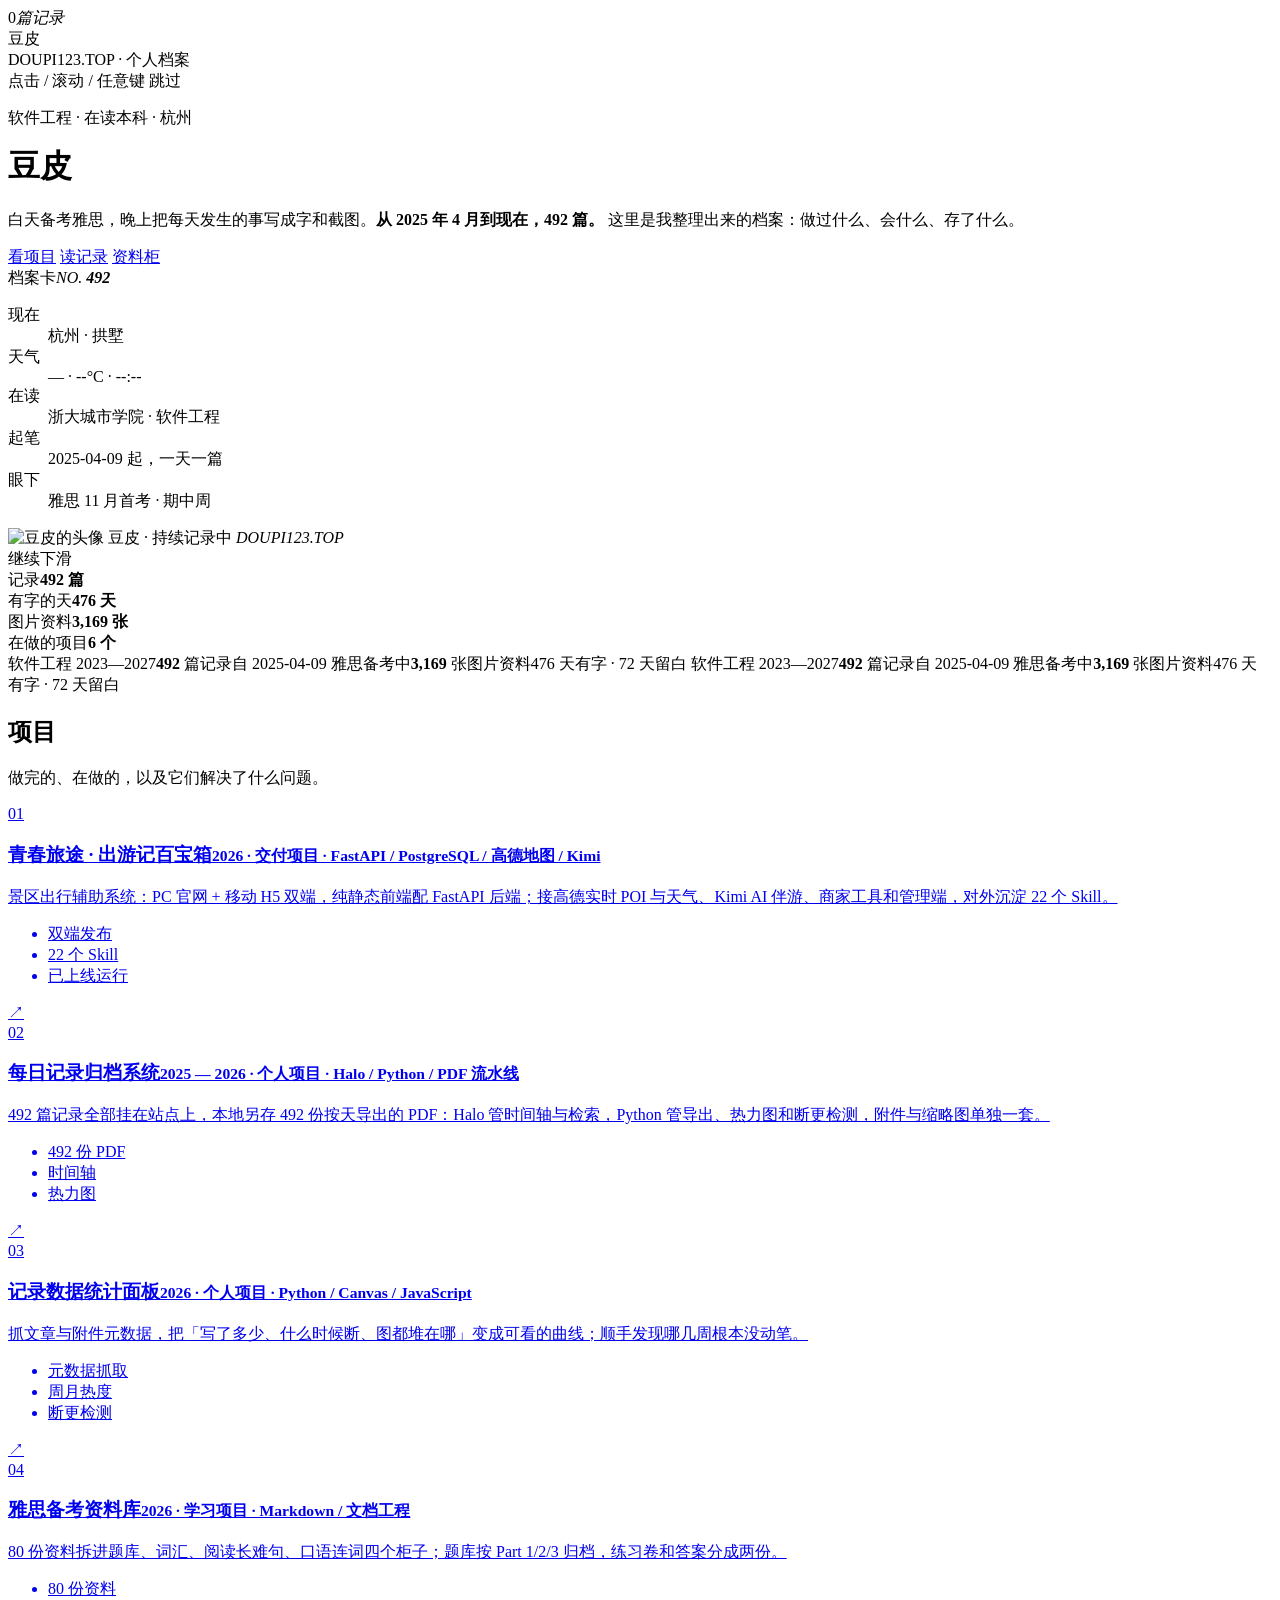
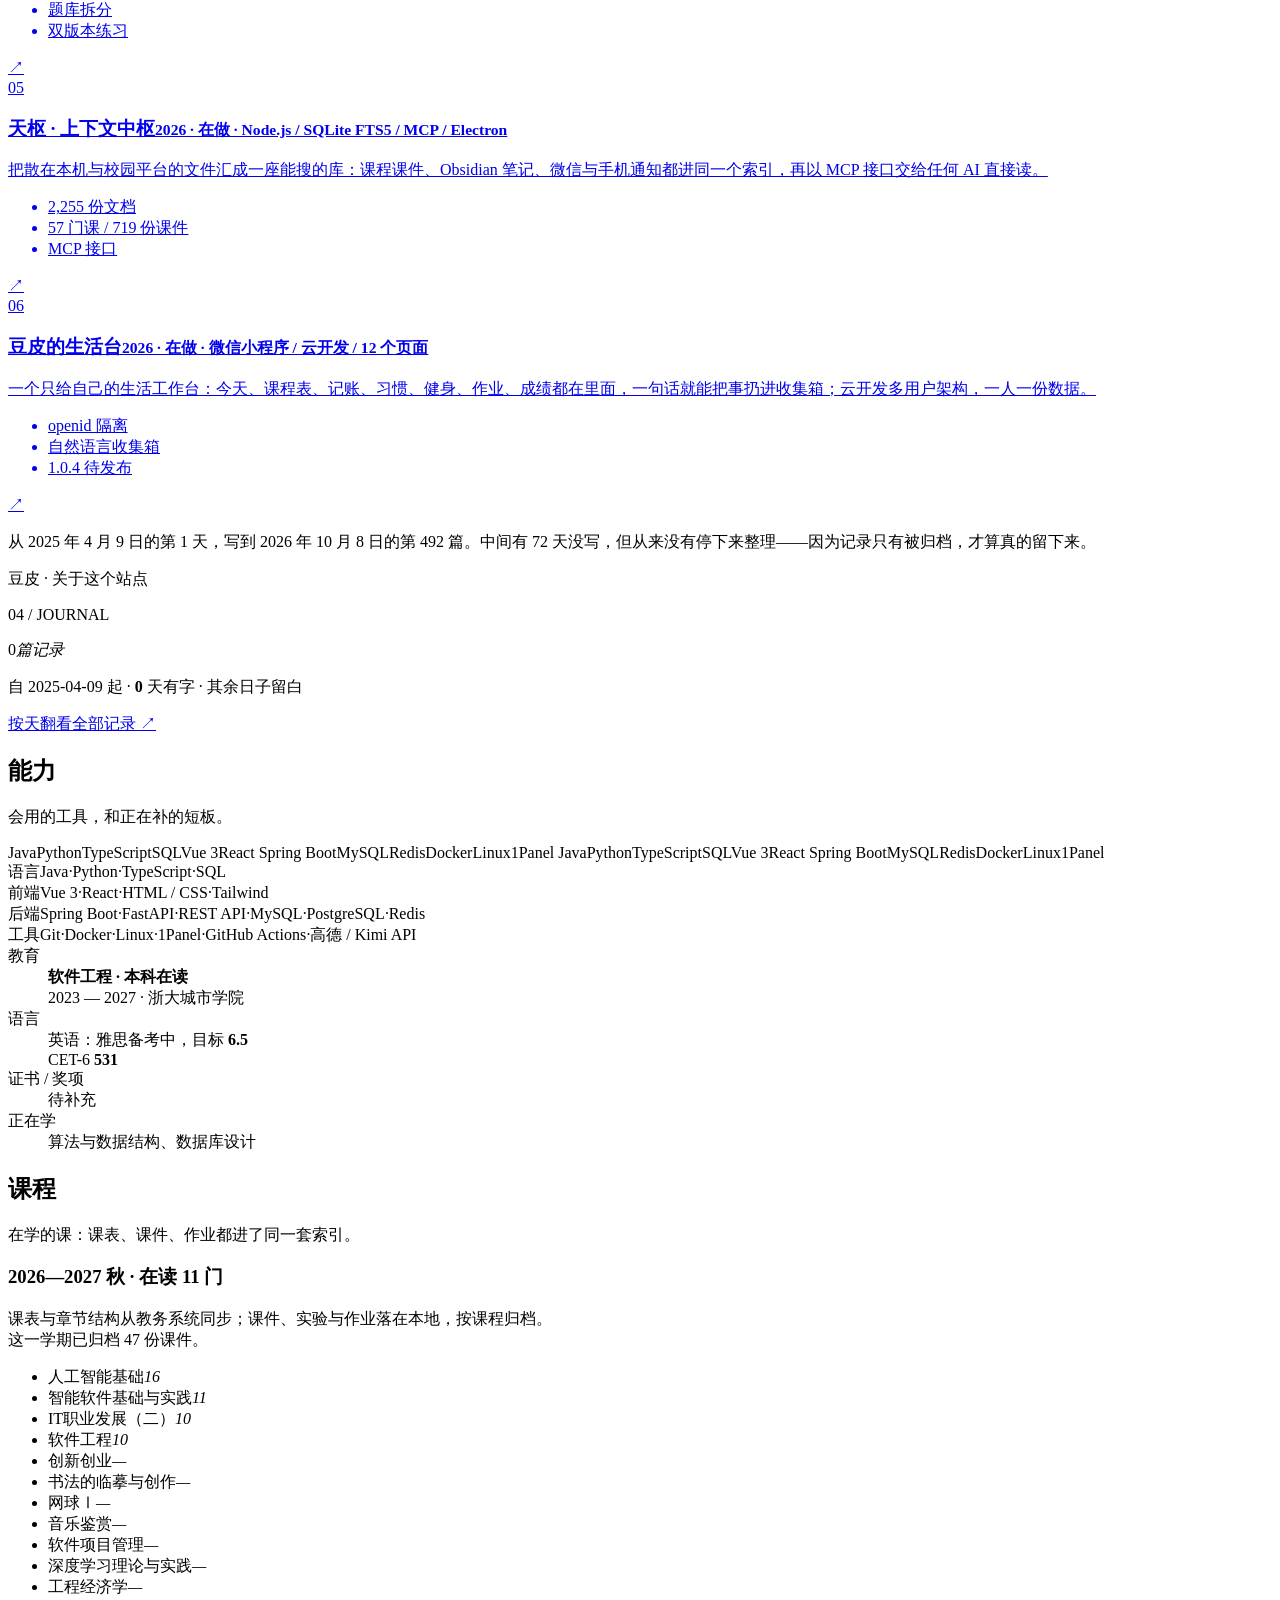
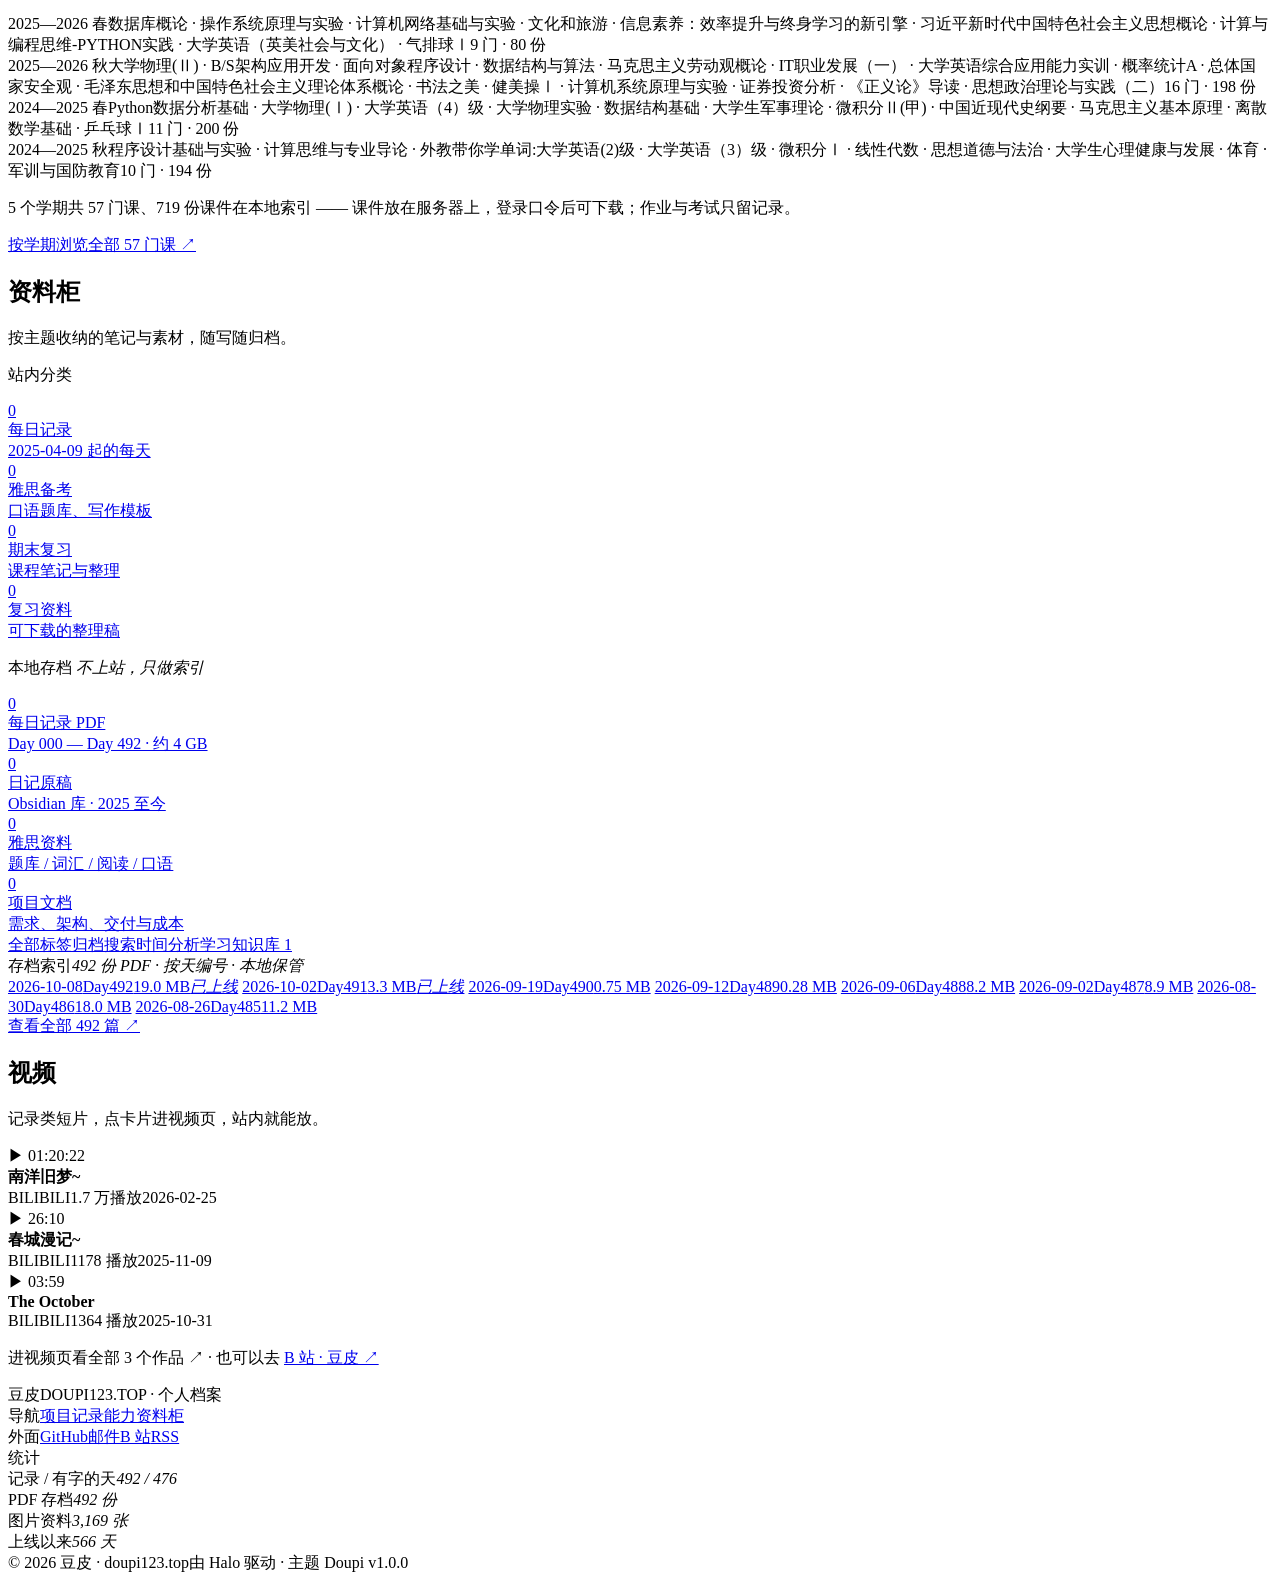
<file: theme-doupi/templates/index.html>
<!DOCTYPE html>
<html lang="zh-CN" data-theme="light">
<head>
<meta charset="utf-8">
<meta name="viewport" content="width=device-width, initial-scale=1">
  <link rel="icon" th:href="@{/assets/img/favicon.ico}" sizes="any" />
  <link rel="icon" type="image/png" sizes="32x32" th:href="@{/assets/img/favicon-32.png}" />
  <link rel="apple-touch-icon" th:href="@{/assets/img/apple-touch-icon.png}" />
  <link rel="manifest" th:href="@{/assets/site.webmanifest}" />
  <meta name="theme-color" content="#FAFAFC" />

<title>豆皮 · 项目、能力与 492 篇记录</title>
  <link rel="stylesheet" th:href="@{/assets/css/base.css}" />
  <link rel="stylesheet" th:href="@{/assets/css/home.css}" />
  <meta name="description" content="软件工程在读本科生。项目、能力、课程、资料柜，和从 2025 年 4 月写到现在 492 篇的每日记录。" />
</head>
<body>
<header th:replace="~{modules/layout :: nav('')}"></header>
<div class="intro" id="intro">
  <div class="streak"></div>
  <div class="intro-inner">
    <div class="intro-num"><span id="introCount">0</span><em>篇记录</em></div>
    <div class="intro-mark">豆皮</div>
    <div class="intro-sub">DOUPI123.TOP · 个人档案</div>
  </div>
  <div class="intro-bar"><i></i></div>
  <div class="intro-skip">点击 / 滚动 / 任意键 跳过</div>
</div>
<div class="progress" id="progress"></div>


<!-- ============ HERO ============ -->
<header class="hero">
  <div class="aurora" aria-hidden="true"><i></i><i></i><i></i></div>
  <div class="spot" id="spot" aria-hidden="true"></div>
  <div class="hero-inner">
    <div class="hero-copy">
      <p class="kicker fade" data-in>软件工程 · 在读本科 · <span data-city>杭州</span></p>
      <h1 style="margin-top:14px">
        <span class="mask" data-in><span>豆皮</span></span>
      </h1>
      <p class="lead fade" data-in style="--d:120">
        白天备考雅思，晚上把每天发生的事写成字和截图。<b>从 <span data-live="since">2025 年 4 月</span>到现在，<span data-live="posts">492</span> 篇。</b>
        这里是我整理出来的档案：做过什么、会什么、存了什么。
      </p>
      <div class="cta fade" data-in style="--d:220">
        <a class="btn primary" href="#work">看项目</a>
        <a class="btn ghost" href="#journal">读记录</a>
        <a class="btn ghost" href="#shelf">资料柜</a>
      </div>
    </div>

    <aside class="dossier zoom" data-in data-par="0.05">
      <div class="dos-head"><span>档案卡</span><em>NO. <b data-live="posts">492</b></em></div>
      <dl>
        <div><dt>现在</dt><dd><span data-city>杭州 · 拱墅</span></dd></div>
        <div><dt>天气</dt><dd><span data-weather>— · --°C</span> · <span data-clock>--:--</span></dd></div>
        <div><dt>在读</dt><dd>浙大城市学院 · 软件工程</dd></div>
        <div><dt>起笔</dt><dd><span data-live="first">2025-04-09</span> 起，一天一篇</dd></div>
        <div><dt>眼下</dt><dd>雅思 11 月首考 · 期中周</dd></div>
      </dl>
      <div class="dos-foot">
        <img th:src="@{/assets/img/avatar.webp}" alt="豆皮的头像">
        <span>豆皮 · 持续记录中</span>
        <em>DOUPI123.TOP</em>
      </div>
    </aside>
  </div>

  <div class="hero-foot">
    <div class="cue fade" data-in style="--d:320"><i></i>继续下滑</div>
    <div class="facts fade" data-in style="--d:360">
      <div>记录<b><span data-live="posts">492</span> 篇</b></div>
      <div>有字的天<b><span data-live="days">476</span> 天</b></div>
      <div>图片资料<b><span data-live="images">3,169</span> 张</b></div>
      <div>在做的项目<b>6 个</b></div>
    </div>
  </div>
</header>

<div class="strip" aria-hidden="true">
  <div class="row">
    <span><i></i>软件工程 2023—2027</span><span><i></i><b data-live="posts">492</b> 篇记录</span><span><i></i>自 <span data-live="first">2025-04-09</span></span>
    <span><i></i>雅思备考中</span><span><i></i><b data-live="images">3,169</b> 张图片资料</span><span><i></i><span data-live="days">476</span> 天有字 · <span data-live="blank">72</span> 天留白</span>
    <span><i></i>软件工程 2023—2027</span><span><i></i><b data-live="posts">492</b> 篇记录</span><span><i></i>自 <span data-live="first">2025-04-09</span></span>
    <span><i></i>雅思备考中</span><span><i></i><b data-live="images">3,169</b> 张图片资料</span><span><i></i><span data-live="days">476</span> 天有字 · <span data-live="blank">72</span> 天留白</span>
  </div>
</div>

<!-- ============ 项目 ============ -->
<section class="sec" id="work" data-ghost="01">
  <div class="wrap">
    <div class="sec-head">
      <h2 class="mask" data-in><span>项目</span></h2>
      <p class="note fade" data-in style="--d:80">做完的、在做的，以及它们解决了什么问题。</p>
    </div>

    <div class="proj zoom" data-in style="--d:0">
      <div class="hoverbg"></div>
      <a href="https://travel.doupi123.top" target="_blank" rel="noopener">
        <span class="n">01</span>
        <h3>青春旅途 · 出游记百宝箱<small>2026 · 交付项目 · FastAPI / PostgreSQL / 高德地图 / Kimi</small></h3>
        <div class="desc">景区出行辅助系统：PC 官网 + 移动 H5 双端，纯静态前端配 FastAPI 后端；接高德实时 POI 与天气、Kimi AI 伴游、商家工具和管理端，对外沉淀 22 个 Skill。
          <ul><li>双端发布</li><li>22 个 Skill</li><li>已上线运行</li></ul></div>
        <span class="go">↗</span>
      </a>
    </div>

    <div class="proj zoom" data-in style="--d:90">
      <div class="hoverbg"></div>
      <a href="#">
        <span class="n">02</span>
        <h3>每日记录归档系统<small>2025 — 2026 · 个人项目 · Halo / Python / PDF 流水线</small></h3>
        <div class="desc">492 篇记录全部挂在站点上，本地另存 492 份按天导出的 PDF：Halo 管时间轴与检索，Python 管导出、热力图和断更检测，附件与缩略图单独一套。
          <ul><li>492 份 PDF</li><li>时间轴</li><li>热力图</li></ul></div>
        <span class="go">↗</span>
      </a>
    </div>

    <div class="proj zoom" data-in style="--d:180">
      <div class="hoverbg"></div>
      <a href="#">
        <span class="n">03</span>
        <h3>记录数据统计面板<small>2026 · 个人项目 · Python / Canvas / JavaScript</small></h3>
        <div class="desc">抓文章与附件元数据，把「写了多少、什么时候断、图都堆在哪」变成可看的曲线；顺手发现哪几周根本没动笔。
          <ul><li>元数据抓取</li><li>周月热度</li><li>断更检测</li></ul></div>
        <span class="go">↗</span>
      </a>
    </div>

    <div class="proj zoom" data-in style="--d:270">
      <div class="hoverbg"></div>
      <a href="#">
        <span class="n">04</span>
        <h3>雅思备考资料库<small>2026 · 学习项目 · Markdown / 文档工程</small></h3>
        <div class="desc">80 份资料拆进题库、词汇、阅读长难句、口语连词四个柜子；题库按 Part 1/2/3 归档，练习卷和答案分成两份。
          <ul><li>80 份资料</li><li>题库拆分</li><li>双版本练习</li></ul></div>
        <span class="go">↗</span>
      </a>
    </div>

    <div class="proj zoom" data-in style="--d:360">
      <div class="hoverbg"></div>
      <a href="#">
        <span class="n">05</span>
        <h3>天枢 · 上下文中枢<small>2026 · 在做 · Node.js / SQLite FTS5 / MCP / Electron</small></h3>
        <div class="desc">把散在本机与校园平台的文件汇成一座能搜的库：课程课件、Obsidian 笔记、微信与手机通知都进同一个索引，再以 MCP 接口交给任何 AI 直接读。
          <ul><li>2,255 份文档</li><li>57 门课 / 719 份课件</li><li>MCP 接口</li></ul></div>
        <span class="go">↗</span>
      </a>
    </div>

    <div class="proj zoom" data-in style="--d:450">
      <div class="hoverbg"></div>
      <a href="#">
        <span class="n">06</span>
        <h3>豆皮的生活台<small>2026 · 在做 · 微信小程序 / 云开发 / 12 个页面</small></h3>
        <div class="desc">一个只给自己的生活工作台：今天、课程表、记账、习惯、健身、作业、成绩都在里面，一句话就能把事扔进收集箱；云开发多用户架构，一人一份数据。
          <ul><li>openid 隔离</li><li>自然语言收集箱</li><li>1.0.4 待发布</li></ul></div>
        <span class="go">↗</span>
      </a>
    </div>
  </div>
</section>

<!-- ============ 声明 ============ -->
<section class="stmt">
  <div class="wrap">
    <p id="words" data-words>从 2025 年 4 月 9 日的第 1 天，写到 2026 年 10 月 8 日的第 492 篇。中间有 72 天没写，但从来没有停下来整理——因为记录只有被归档，才算真的留下来。</p>
    <div class="who fade" data-in style="--d:120"><span class="kicker">豆皮 · 关于这个站点</span></div>
  </div>
</section>

<!-- ============ 记录（固定滚动） ============ -->
<section class="pin" id="journal">
  <div class="pin-inner">
    <p class="kicker fade" data-in>04 / JOURNAL</p>
    <div class="pin-num" id="pinNum"><span id="pinCount">0</span><em>篇记录</em></div>
    <p class="pin-sub fade" data-in style="--d:120">自 2025-04-09 起 · <b id="pinDays">0</b> 天有字 · 其余日子留白</p>
    <p class="pin-more fade" data-in style="--d:180"><a href="/daily">按天翻看全部记录 ↗</a></p>
    <div class="hm">
      <div class="hm-months" id="hmMonths"></div>
      <div class="hm-grid" id="hmGrid"></div>
    </div>
  </div>
</section>

<!-- ============ 能力 ============ -->
<section class="sec band" id="skills" data-ghost="02">
  <div class="wrap">
    <div class="sec-head">
      <h2 class="mask" data-in><span>能力</span></h2>
      <p class="note fade" data-in style="--d:80">会用的工具，和正在补的短板。</p>
    </div>
    <div class="mstrip" aria-hidden="true">
      <div class="row">
        <span>Java</span><span>Python</span><span>TypeScript</span><span>SQL</span><span>Vue 3</span><span>React</span>
        <span>Spring Boot</span><span>MySQL</span><span>Redis</span><span>Docker</span><span>Linux</span><span>1Panel</span>
        <span>Java</span><span>Python</span><span>TypeScript</span><span>SQL</span><span>Vue 3</span><span>React</span>
        <span>Spring Boot</span><span>MySQL</span><span>Redis</span><span>Docker</span><span>Linux</span><span>1Panel</span>
      </div>
    </div>
    <div class="skills">
      <div>
        <div class="skill-row fade" data-in style="--d:0"><span class="k">语言</span><span class="v">Java<i>·</i>Python<i>·</i>TypeScript<i>·</i>SQL</span></div>
        <div class="skill-row fade" data-in style="--d:70"><span class="k">前端</span><span class="v">Vue 3<i>·</i>React<i>·</i>HTML / CSS<i>·</i>Tailwind</span></div>
        <div class="skill-row fade" data-in style="--d:140"><span class="k">后端</span><span class="v">Spring Boot<i>·</i>FastAPI<i>·</i>REST API<i>·</i>MySQL<i>·</i>PostgreSQL<i>·</i>Redis</span></div>
        <div class="skill-row fade" data-in style="--d:210"><span class="k">工具</span><span class="v">Git<i>·</i>Docker<i>·</i>Linux<i>·</i>1Panel<i>·</i>GitHub Actions<i>·</i>高德 / Kimi API</span></div>
      </div>
      <dl class="cv" style="margin:0">
        <dt class="fade" data-in>教育</dt>
        <dd class="fade" data-in style="--d:60"><b>软件工程 · 本科在读</b><br>2023 — 2027 · 浙大城市学院</dd>
        <dt class="fade" data-in style="--d:120">语言</dt>
        <dd class="fade" data-in style="--d:150">英语：雅思备考中，目标 <b>6.5</b><br>CET-6 <b>531</b></dd>
        <dt class="fade" data-in style="--d:180">证书 / 奖项</dt>
        <dd class="fade" data-in style="--d:210">待补充</dd>
        <dt class="fade" data-in style="--d:240">正在学</dt>
        <dd class="fade" data-in style="--d:270">算法与数据结构、数据库设计</dd>
      </dl>
    </div>
  </div>
</section>

<!-- ============ 资料柜 ============ -->



<section class="sec" id="courses" data-ghost="03">
  <div class="wrap">
    <div class="sec-head">
      <h2 class="mask" data-in><span>课程</span></h2>
      <p class="note fade" data-in style="--d:80">在学的课：课表、课件、作业都进了同一套索引。</p>
    </div>

    <div class="cnow">
      <div class="fade" data-in>
        <h3>2026—2027 秋 · 在读 11 门</h3>
        <p class="sub">课表与章节结构从教务系统同步；课件、实验与作业落在本地，按课程归档。<br>
        这一学期已归档 47 份课件。</p>
      </div>
      <ul class="cchips fade" data-in style="--d:90">
        <li data-zero="0">人工智能基础<em>16</em></li>
        <li data-zero="0">智能软件基础与实践<em>11</em></li>
        <li data-zero="0">IT职业发展（二）<em>10</em></li>
        <li data-zero="0">软件工程<em>10</em></li>
        <li data-zero="1">创新创业<em>—</em></li>
        <li data-zero="1">书法的临摹与创作<em>—</em></li>
        <li data-zero="1">网球Ⅰ<em>—</em></li>
        <li data-zero="1">音乐鉴赏<em>—</em></li>
        <li data-zero="1">软件项目管理<em>—</em></li>
        <li data-zero="1">深度学习理论与实践<em>—</em></li>
        <li data-zero="1">工程经济学<em>—</em></li>
      </ul>
    </div>

    <div class="clist">
      <div class="crow fade" data-in><span class="w">2025—2026 春</span><span class="n">数据库概论 · 操作系统原理与实验 · 计算机网络基础与实验 · 文化和旅游 · 信息素养：效率提升与终身学习的新引擎 · 习近平新时代中国特色社会主义思想概论 · 计算与编程思维-PYTHON实践 · 大学英语（英美社会与文化） · 气排球Ⅰ</span><span class="c">9 门 · 80 份</span></div>
      <div class="crow fade" data-in><span class="w">2025—2026 秋</span><span class="n">大学物理(Ⅱ) · B/S架构应用开发 · 面向对象程序设计 · 数据结构与算法 · 马克思主义劳动观概论 · IT职业发展（一） · 大学英语综合应用能力实训 · 概率统计A · 总体国家安全观 · 毛泽东思想和中国特色社会主义理论体系概论 · 书法之美 · 健美操Ⅰ · 计算机系统原理与实验 · 证券投资分析 · 《正义论》导读 · 思想政治理论与实践（二）</span><span class="c">16 门 · 198 份</span></div>
      <div class="crow fade" data-in><span class="w">2024—2025 春</span><span class="n">Python数据分析基础 · 大学物理(Ⅰ) · 大学英语（4）级 · 大学物理实验 · 数据结构基础 · 大学生军事理论 · 微积分Ⅱ(甲) · 中国近现代史纲要 · 马克思主义基本原理 · 离散数学基础 · 乒乓球Ⅰ</span><span class="c">11 门 · 200 份</span></div>
      <div class="crow fade" data-in><span class="w">2024—2025 秋</span><span class="n">程序设计基础与实验 · 计算思维与专业导论 · 外教带你学单词:大学英语(2)级 · 大学英语（3）级 · 微积分Ⅰ · 线性代数 · 思想道德与法治 · 大学生心理健康与发展 · 体育 · 军训与国防教育</span><span class="c">10 门 · 194 份</span></div>
    </div>

    <p class="cfoot">5 个学期共 57 门课、719 份课件在本地索引 ——
      课件放在服务器上，登录口令后可下载；作业与考试只留记录。</p>
    <a class="cmore" href="/courses">按学期浏览全部 57 门课 ↗</a>
  </div>
</section>

<section class="sec" id="shelf" data-ghost="04">
  <div class="wrap">
    <div class="sec-head">
      <h2 class="mask" data-in><span>资料柜</span></h2>
      <p class="note fade" data-in style="--d:80">按主题收纳的笔记与素材，随写随归档。</p>
    </div>
    <p class="shelf-cap fade" data-in>站内分类</p>
    <div class="shelf">
      <a class="box zoom" data-in style="--d:0" href="#"><div><div class="n" data-count="492" data-live-count="posts">0</div><div class="t">每日记录</div></div><div class="d">2025-04-09 起的每天</div></a>
      <a class="box zoom" data-in style="--d:80" href="#"><div><div class="n" data-count="6">0</div><div class="t">雅思备考</div></div><div class="d">口语题库、写作模板</div></a>
      <a class="box zoom" data-in style="--d:160" href="#"><div><div class="n" data-count="3">0</div><div class="t">期末复习</div></div><div class="d">课程笔记与整理</div></a>
      <a class="box zoom" data-in style="--d:240" href="#"><div><div class="n" data-count="3">0</div><div class="t">复习资料</div></div><div class="d">可下载的整理稿</div></a>
    </div>

    <p class="shelf-cap fade" data-in>本地存档 <em>不上站，只做索引</em></p>
    <div class="shelf">
      <a class="box zoom" data-in style="--d:0" href="#"><div><div class="n" data-count="492">0</div><div class="t">每日记录 PDF</div></div><div class="d">Day 000 — Day 492 · 约 4 GB</div></a>
      <a class="box zoom" data-in style="--d:80" href="#"><div><div class="n" data-count="958">0</div><div class="t">日记原稿</div></div><div class="d">Obsidian 库 · 2025 至今</div></a>
      <a class="box zoom" data-in style="--d:160" href="#"><div><div class="n" data-count="80">0</div><div class="t">雅思资料</div></div><div class="d">题库 / 词汇 / 阅读 / 口语</div></a>
      <a class="box zoom" data-in style="--d:240" href="#"><div><div class="n" data-count="34">0</div><div class="t">项目文档</div></div><div class="d">需求、架构、交付与成本</div></a>
    </div>

        <div class="shelf-links">
      <a href="#">全部标签</a><a href="#">归档</a><a href="#">搜索</a><a href="#">时间分析</a><a href="#">学习知识库 1</a>
    </div>

    <div class="idx">
      <div class="idx-head fade" data-in><span>存档索引</span><em><span data-live="pdfs">492</span> 份 PDF · 按天编号 · 本地保管</em></div>
      <div class="idx-rows">
        <a class="idx-row" href="https://doupi123.top/archives/2026-10-08-day492"><span class="d">2026-10-08</span><span class="t">Day492</span><span class="s">19.0 MB</span><em>已上线</em></a>
        <a class="idx-row" href="https://doupi123.top/archives/2026-10-02-day491"><span class="d">2026-10-02</span><span class="t">Day491</span><span class="s">3.3 MB</span><em>已上线</em></a>
        <a class="idx-row" href="https://doupi123.top/archives/2026-09-19-day490"><span class="d">2026-09-19</span><span class="t">Day490</span><span class="s">0.75 MB</span></a>
        <a class="idx-row" href="https://doupi123.top/archives/2026-09-12-day489"><span class="d">2026-09-12</span><span class="t">Day489</span><span class="s">0.28 MB</span></a>
        <a class="idx-row" href="https://doupi123.top/archives/2026-09-06-day488"><span class="d">2026-09-06</span><span class="t">Day488</span><span class="s">8.2 MB</span></a>
        <a class="idx-row" href="#"><span class="d">2026-09-02</span><span class="t">Day487</span><span class="s">8.9 MB</span></a>
        <a class="idx-row" href="#"><span class="d">2026-08-30</span><span class="t">Day486</span><span class="s">18.0 MB</span></a>
        <a class="idx-row" href="https://doupi123.top/archives/2026-08-26-day485"><span class="d">2026-08-26</span><span class="t">Day485</span><span class="s">11.2 MB</span></a>
      </div>
      <a class="idx-all" href="https://doupi123.top/archives">查看全部 <span data-live="posts">492</span> 篇 ↗</a>
    </div>
  </div>
</section>

<!-- ============ 视频 ============ -->
<section class="sec" id="videos" data-ghost="06">
  <div class="wrap">
    <div class="sec-head">
      <h2 class="mask" data-in><span>视频</span></h2>
      <p class="note fade" data-in style="--d:80">记录类短片，点卡片进视频页，站内就能放。</p>
    </div>
    <div class="vids">
      <a class="vid zoom" data-in style="--d:0" th:href="@{/videos}">
        <div class="cover">
          <span class="disc">▶</span>
          <span class="dur">01:20:22</span>
        </div>
        <div class="cap">
          <b>南洋旧梦~</b>
          <div class="meta"><span class="src">BILIBILI</span><span>1.7 万播放</span><span>2026-02-25</span></div>
        </div>
      </a>
      <a class="vid zoom" data-in style="--d:90" th:href="@{/videos}">
        <div class="cover">
          <span class="disc">▶</span>
          <span class="dur">26:10</span>
        </div>
        <div class="cap">
          <b>春城漫记~</b>
          <div class="meta"><span class="src">BILIBILI</span><span>1178 播放</span><span>2025-11-09</span></div>
        </div>
      </a>
      <a class="vid zoom" data-in style="--d:180" th:href="@{/videos}">
        <div class="cover">
          <span class="disc">▶</span>
          <span class="dur">03:59</span>
        </div>
        <div class="cap">
          <b>The October</b>
          <div class="meta"><span class="src">BILIBILI</span><span>1364 播放</span><span>2025-10-31</span></div>
        </div>
      </a>
    </div>
    <p class="vids-more fade" data-in><a th:href="@{/videos}">进视频页看全部 3 个作品 ↗</a> · 也可以去 <a href="https://space.bilibili.com/285926003" target="_blank" rel="noopener">B 站 · 豆皮 ↗</a></p>
  </div>
</section>

<footer>
  <div class="ftop">
    <div><div class="fbrand">豆皮<span>DOUPI123.TOP · 个人档案</span></div></div>
    <div class="fcol"><span class="k">导航</span><a href="#work">项目</a><a href="#journal">记录</a><a href="#skills">能力</a><a href="#shelf">资料柜</a></div>
    <div class="fcol"><span class="k">外面</span><a href="https://github.com/" target="_blank" rel="noopener">GitHub</a><a href="mailto:hi@doupi123.top">邮件</a><a href="https://space.bilibili.com/285926003" target="_blank" rel="noopener">B 站</a><a href="/rss.xml">RSS</a></div>
    <div class="fcol"><span class="k">统计</span>
      <div class="fstat"><span>记录 / 有字的天</span><em>492 / 476</em></div>
      <div class="fstat"><span>PDF 存档</span><em>492 份</em></div>
      <div class="fstat"><span>图片资料</span><em>3,169 张</em></div>
      <div class="fstat"><span>上线以来</span><em>566 天</em></div>
    </div>
  </div>
  <div class="fbottom"><span>© 2026 豆皮 · doupi123.top</span><span>由 Halo 驱动 · 主题 Doupi v1.0.0</span></div>
</footer>

<script th:src="@{/assets/data/heatmap.js}"></script>
  <script th:src="@{/assets/js/home.js}" defer></script>
<script th:src="@{/assets/js/live.js}" defer></script>
<script th:src="@{/assets/js/weather.js}"></script>
</body>
</html>
</file>
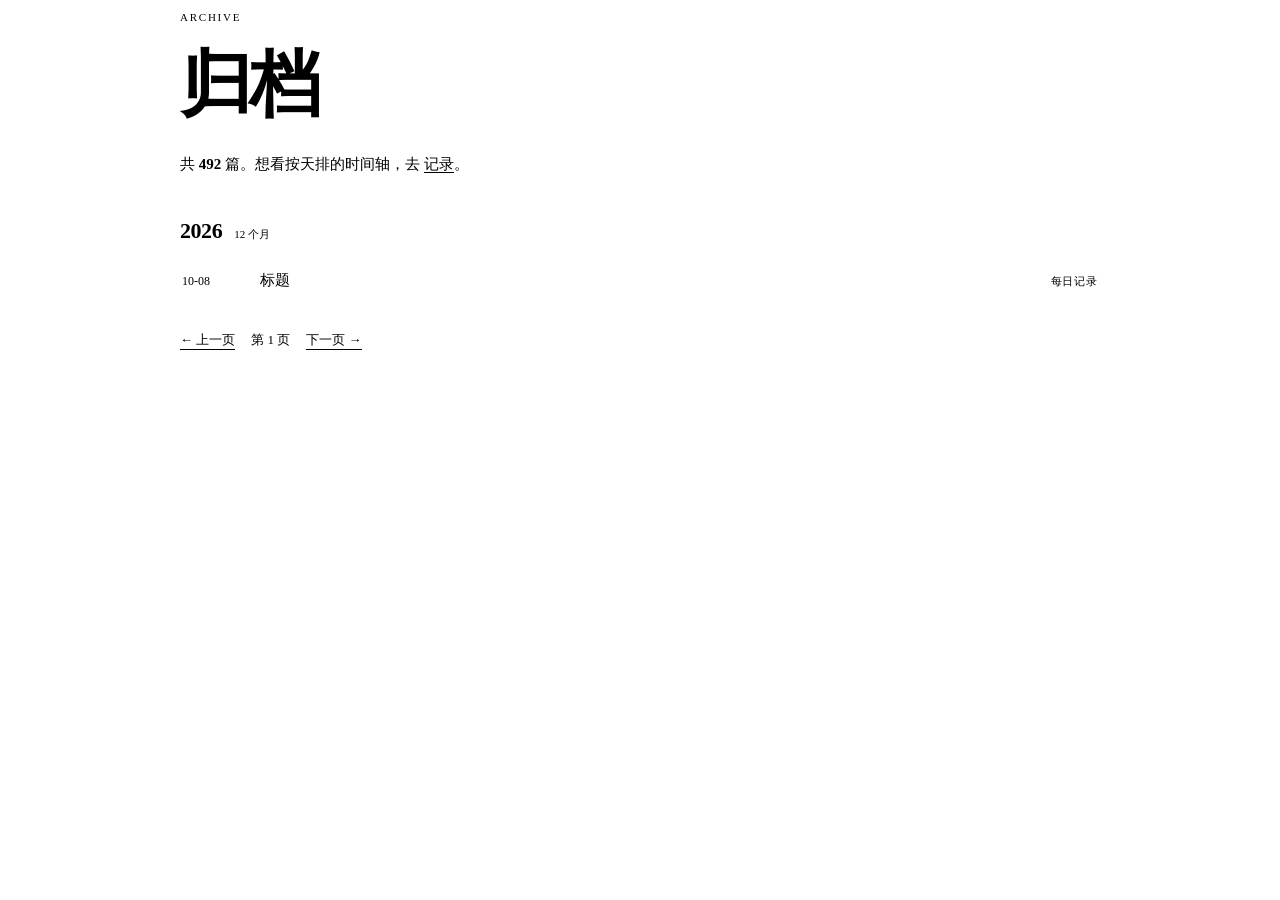
<file: theme-doupi/templates/archives.html>
<!DOCTYPE html>
<html lang="zh-CN" xmlns:th="https://www.thymeleaf.org">
<head>
  <meta charset="UTF-8" />
  <meta name="viewport" content="width=device-width, initial-scale=1.0" />
  <link rel="icon" th:href="@{/assets/img/favicon.ico}" sizes="any" />
  <link rel="icon" type="image/png" sizes="32x32" th:href="@{/assets/img/favicon-32.png}" />
  <link rel="apple-touch-icon" th:href="@{/assets/img/apple-touch-icon.png}" />
  <link rel="manifest" th:href="@{/assets/site.webmanifest}" />
  <meta name="theme-color" content="#FAFAFC" />

  <title>归档 · 豆皮</title>
  <link rel="stylesheet" th:href="@{/assets/css/base.css}" />
  <style>
    .wrap{max-width:920px; margin:0 auto; padding:clamp(28px,5vw,64px) var(--pad) 80px}
    .kicker{font-family:var(--mono); font-size:11px; letter-spacing:.16em; text-transform:uppercase; color:var(--muted)}
    .title{font-size:clamp(38px,6vw,72px); letter-spacing:-.045em; margin:.2em 0 .3em}
    .lead{color:var(--muted); font-size:15px; margin:0 0 clamp(24px,4vw,44px)}
    .lead a{color:var(--ink); border-bottom:1px solid currentColor}
    .list-year{display:flex; align-items:baseline; gap:12px; margin:clamp(22px,3.4vw,36px) 0 10px;
      padding-bottom:8px; border-bottom:1px solid var(--line)}
    .list-year h2{margin:0; font-size:22px; letter-spacing:-.02em}
    .list-year span{font-family:var(--mono); font-size:11px; color:var(--muted)}
    .item{display:grid; grid-template-columns:64px 1fr auto; gap:14px; align-items:baseline;
      padding:9px 2px; border-bottom:1px solid var(--line-2); text-decoration:none; color:inherit}
    .item:hover{background:var(--bg-2)}
    .item .d{font-family:var(--mono); font-size:12px; color:var(--muted)}
    .item .t{font-size:15px}
    .item .n{font-family:var(--mono); font-size:10.5px; color:var(--muted); letter-spacing:.08em}
    .pagination{display:flex; gap:16px; align-items:center; margin-top:32px; font-size:13px; color:var(--muted)}
    .pagination a{color:var(--ink); border-bottom:1px solid currentColor; text-decoration:none}
  </style>
</head>
<body>

<header th:replace="~{modules/layout :: nav('记录')}"></header>

<main class="wrap">
  <p class="kicker">ARCHIVE</p>
  <h1 class="title">归档</h1>
  <p class="lead">
    共 <b th:text="${archives != null ? archives.total : 0}">492</b> 篇。想看按天排的时间轴，去
    <a th:href="@{/daily}">记录</a>。
  </p>

  <div class="list">
    <th:block th:each="year : ${archives.items}">
      <div class="list-year">
        <h2 th:text="${year.year}">2026</h2>
        <span th:text="${#lists.size(year.months) + ' 个月'}">12 个月</span>
      </div>
      <th:block th:each="month : ${year.months}">
        <a class="item" th:each="p : ${month.posts}" th:href="@{${p.status.permalink}}">
          <span class="d"
                th:text="${p.spec.title != null and #strings.length(p.spec.title) >= 10 ? #strings.substring(p.spec.title, 5, 10) : ''}">10-08</span>
          <span class="t" th:text="${p.spec.title}">标题</span>
          <span class="n"
                th:text="${p.categories != null and !#lists.isEmpty(p.categories) ? p.categories[0].spec.displayName : ''}">每日记录</span>
        </a>
      </th:block>
    </th:block>
  </div>

  <div class="pagination" th:if="${archives != null and archives.total > 0}">
    <a th:if="${archives.hasPrevious}" th:href="@{/archives(page=${archives.page - 1})}">← 上一页</a>
    <span th:text="${'第 ' + (archives.page + 1) + ' 页'}">第 1 页</span>
    <a th:if="${archives.hasNext}" th:href="@{/archives(page=${archives.page + 1})}">下一页 →</a>
  </div>
</main>

<footer th:replace="~{modules/layout :: footer}"></footer>
</body>
</html>
</file>
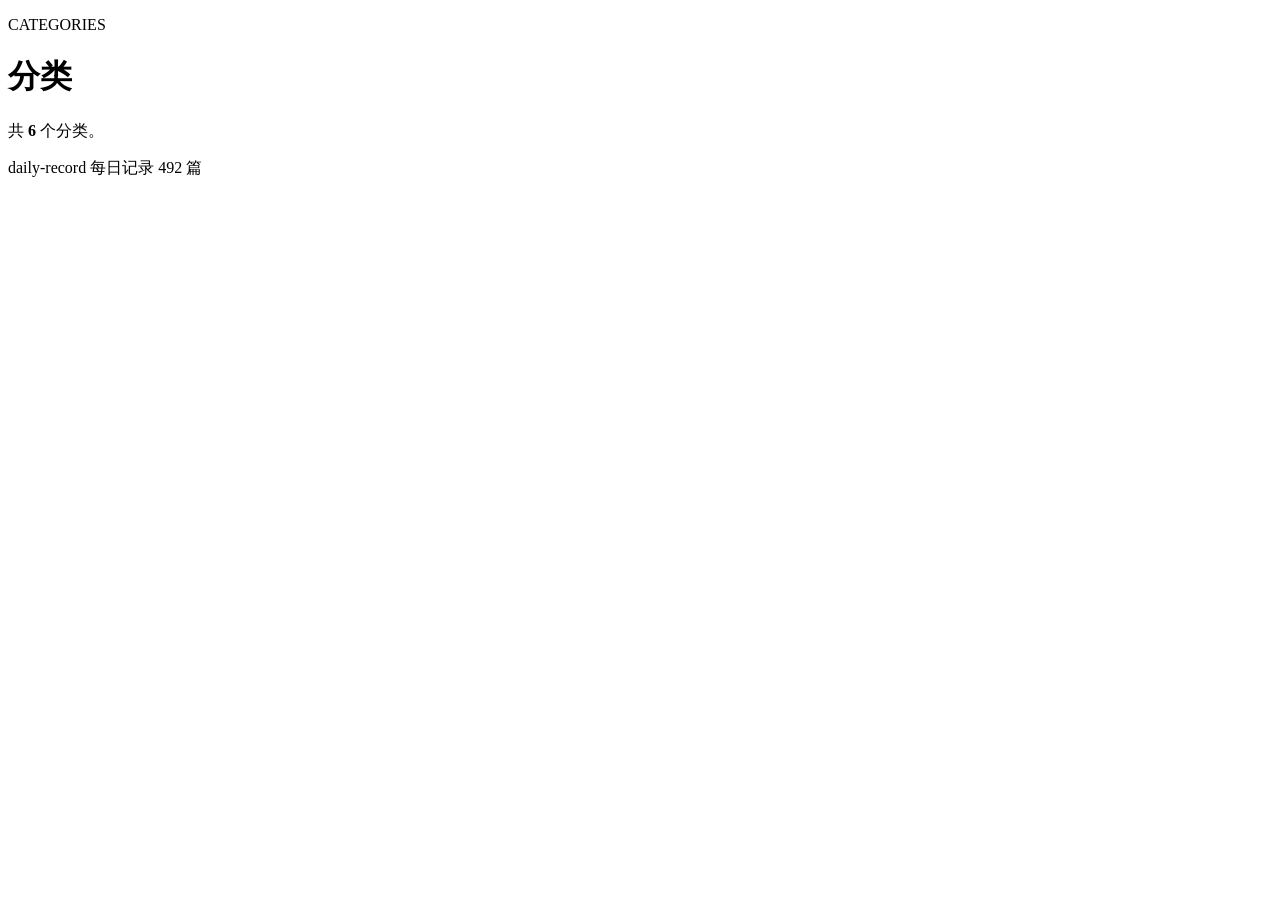
<file: theme-doupi/templates/categories.html>
<!DOCTYPE html>
<html lang="zh-CN" xmlns:th="https://www.thymeleaf.org">
<head>
  <meta charset="UTF-8" />
  <meta name="viewport" content="width=device-width, initial-scale=1.0" />
  <link rel="icon" th:href="@{/assets/img/favicon.ico}" sizes="any" />
  <link rel="icon" type="image/png" sizes="32x32" th:href="@{/assets/img/favicon-32.png}" />
  <link rel="apple-touch-icon" th:href="@{/assets/img/apple-touch-icon.png}" />
  <link rel="manifest" th:href="@{/assets/site.webmanifest}" />
  <meta name="theme-color" content="#FAFAFC" />

  <title>分类 · 豆皮</title>
  <link rel="stylesheet" th:href="@{/assets/css/base.css}" />
</head>
<body>

<header th:replace="~{modules/layout :: nav('记录')}"></header>

<main class="wrap">
  <header class="hero">
    <p class="kicker">CATEGORIES</p>
    <h1 class="title">分类</h1>
    <p class="lead">共 <b th:text="${#lists.size(categories)}">6</b> 个分类。</p>
  </header>

  <div class="list">
    <a class="item" th:each="c : ${categories}" th:href="@{${c.status.permalink}}">
      <span class="d" th:text="${c.spec.slug}">daily-record</span>
      <span class="t" th:text="${c.spec.displayName}">每日记录</span>
      <span class="n" th:text="${(c.status.postCount ?: 0) + ' 篇'}">492 篇</span>
    </a>
  </div>
</main>

<footer th:replace="~{modules/layout :: footer}"></footer>
</body>
</html>
</file>
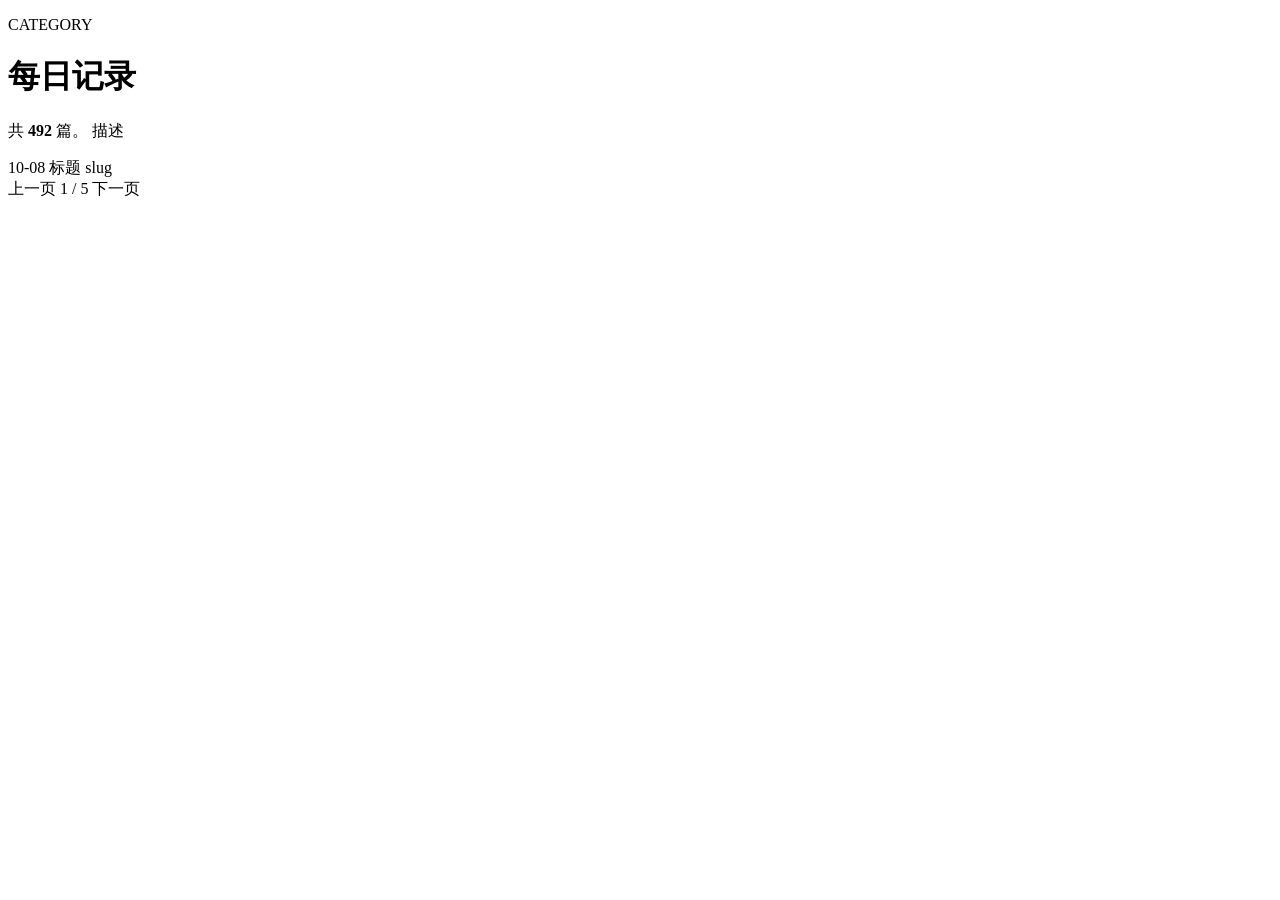
<file: theme-doupi/templates/category.html>
<!DOCTYPE html>
<html lang="zh-CN" xmlns:th="https://www.thymeleaf.org">
<head>
  <meta charset="UTF-8" />
  <meta name="viewport" content="width=device-width, initial-scale=1.0" />
  <link rel="icon" th:href="@{/assets/img/favicon.ico}" sizes="any" />
  <link rel="icon" type="image/png" sizes="32x32" th:href="@{/assets/img/favicon-32.png}" />
  <link rel="apple-touch-icon" th:href="@{/assets/img/apple-touch-icon.png}" />
  <link rel="manifest" th:href="@{/assets/site.webmanifest}" />
  <meta name="theme-color" content="#FAFAFC" />

  <title th:text="${(category != null ? category.spec.displayName : '分类') + ' · 豆皮'}">分类 · 豆皮</title>
  <link rel="stylesheet" th:href="@{/assets/css/base.css}" />
</head>
<body>

<header th:replace="~{modules/layout :: nav('记录')}"></header>

<main class="wrap">
  <header class="hero">
    <p class="kicker">CATEGORY</p>
    <h1 class="title" th:text="${category != null ? category.spec.displayName : '分类'}">每日记录</h1>
    <p class="lead">
      共 <b th:text="${posts != null ? posts.total : 0}">492</b> 篇。
      <span th:if="${category != null and category.spec.description != null and !#strings.isEmpty(category.spec.description)}"
            th:text="${' ' + category.spec.description}">描述</span>
    </p>
  </header>

  <div class="list">
    <a class="item" th:each="p : ${posts.items}" th:href="@{${p.status.permalink}}">
      <span class="d" th:text="${p.spec.publishTime != null and #strings.length(p.spec.publishTime) >= 10 ? #strings.substring(p.spec.publishTime, 5, 10) : ''}">10-08</span>
      <span class="t" th:text="${p.spec.title}">标题</span>
      <span class="n" th:text="${p.spec.slug}">slug</span>
    </a>
  </div>

  <div class="pagination" th:if="${posts != null and posts.pages > 0}">
    <a th:if="${posts.hasPrevious}" th:href="@{${category.status.permalink}(page=${posts.page - 1})}">上一页</a>
    <span class="current" th:text="${posts.page + 1}">1</span>
    <span th:text="${'/ ' + posts.pages}">/ 5</span>
    <a th:if="${posts.hasNext}" th:href="@{${category.status.permalink}(page=${posts.page + 1})}">下一页</a>
  </div>
</main>

<footer th:replace="~{modules/layout :: footer}"></footer>
</body>
</html>
</file>
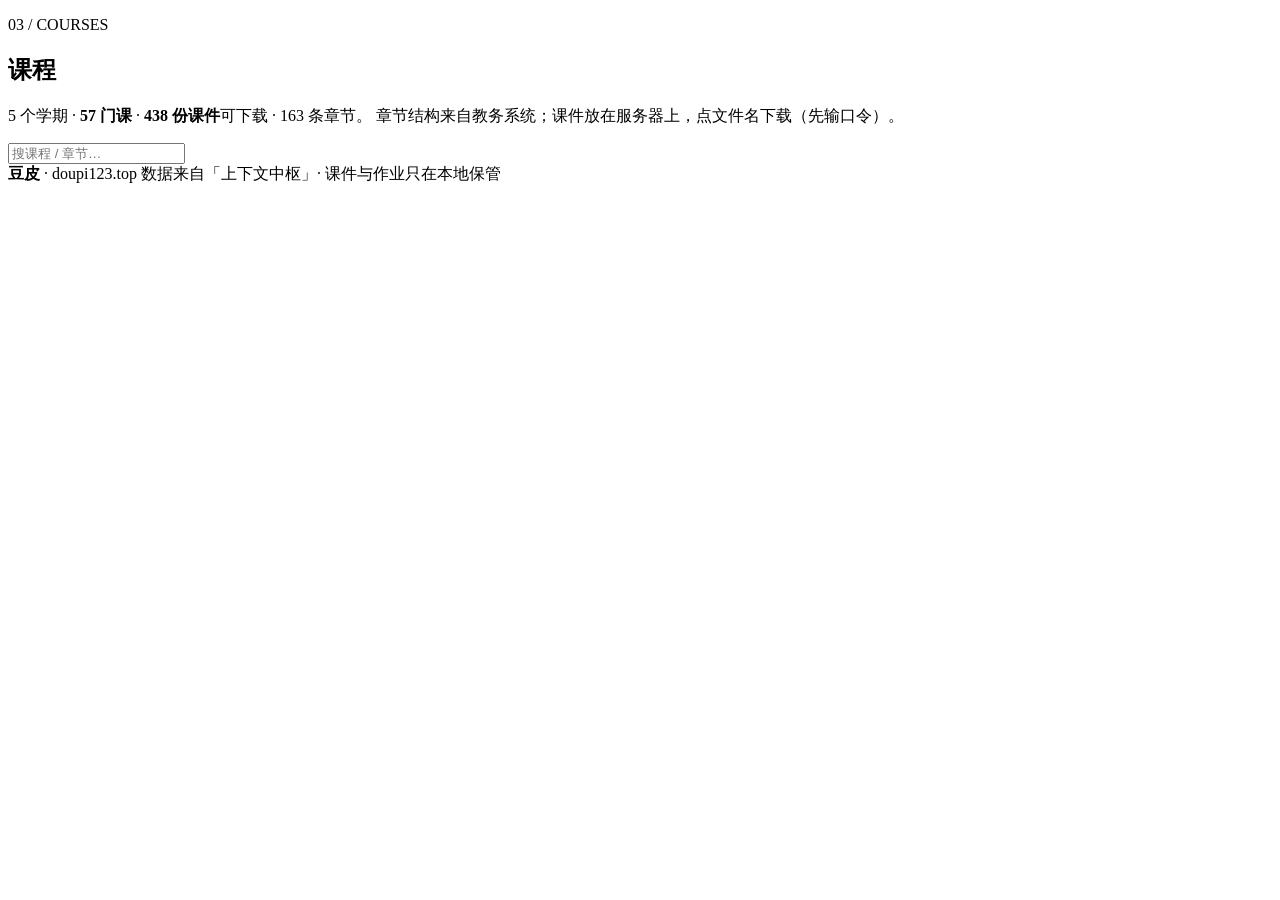
<file: theme-doupi/templates/page-courses.html>
<!doctype html>
<html lang="zh-CN" xmlns:th="https://www.thymeleaf.org">
<head>
<meta charset="utf-8">
<meta name="viewport" content="width=device-width,initial-scale=1">
  <link rel="icon" th:href="@{/assets/img/favicon.ico}" sizes="any" />
  <link rel="icon" type="image/png" sizes="32x32" th:href="@{/assets/img/favicon-32.png}" />
  <link rel="apple-touch-icon" th:href="@{/assets/img/apple-touch-icon.png}" />
  <link rel="manifest" th:href="@{/assets/site.webmanifest}" />
  <meta name="theme-color" content="#FAFAFC" />

<title>课程 · 豆皮</title>
  <link rel="stylesheet" th:href="@{/assets/css/base.css}" />
  <link rel="stylesheet" th:href="@{/assets/css/courses.css}" />
  <meta name="description" content="5 个学期 57 门课、719 份课件的索引，只列课程、章节与文件名。" />
</head>
<body>
<header th:replace="~{modules/layout :: nav('课程')}"></header>

<section class="head">
  <p class="kicker">03 / COURSES</p>
  <h1>课程</h1>
  <p class="sub">5 个学期 · <b>57 门课</b> · <b>438 份课件</b>可下载 · 163 条章节。
    章节结构来自教务系统；课件放在服务器上，点文件名下载（先输口令）。</p>
</section>

<div class="layout">
  <aside class="side">
    <div class="search"><input id="q" type="search" placeholder="搜课程 / 章节…" autocomplete="off"></div>
    <div class="terms" id="terms"></div>
  </aside>
  <div class="list" id="list"></div>
</div>

<footer>
  <span><b>豆皮</b> · doupi123.top</span>
  <span>数据来自「上下文中枢」· 课件与作业只在本地保管</span>
</footer>

  <script th:src="@{/assets/data/courses.js}"></script>
  <script th:src="@{/assets/js/courses.js}" defer></script>
</body>
</html>
</file>
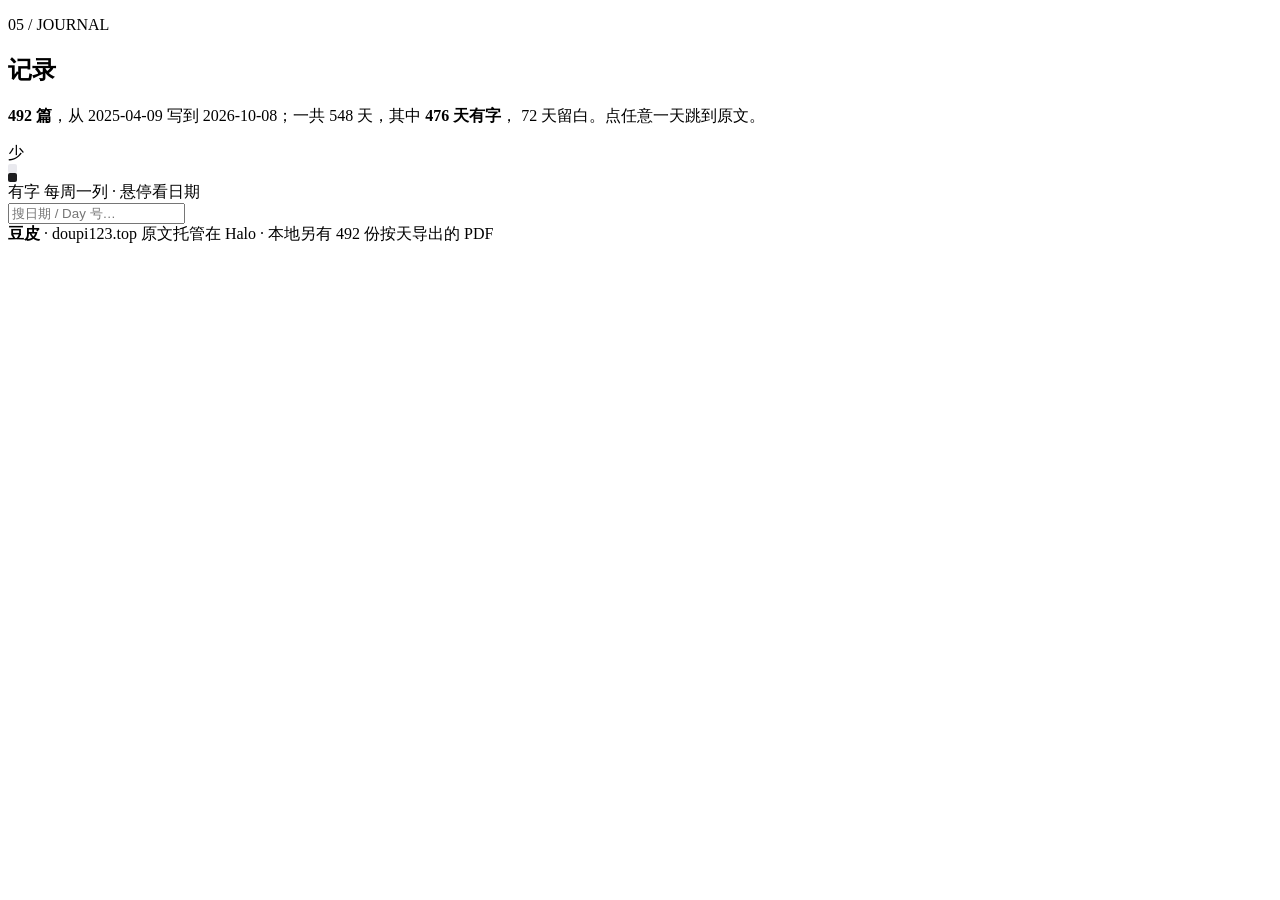
<file: theme-doupi/templates/page-daily.html>
<!doctype html>
<html lang="zh-CN" xmlns:th="https://www.thymeleaf.org">
<head>
<meta charset="utf-8">
<meta name="viewport" content="width=device-width,initial-scale=1">
  <link rel="icon" th:href="@{/assets/img/favicon.ico}" sizes="any" />
  <link rel="icon" type="image/png" sizes="32x32" th:href="@{/assets/img/favicon-32.png}" />
  <link rel="apple-touch-icon" th:href="@{/assets/img/apple-touch-icon.png}" />
  <link rel="manifest" th:href="@{/assets/site.webmanifest}" />
  <meta name="theme-color" content="#FAFAFC" />

<title>记录 · 豆皮</title>
  <link rel="stylesheet" th:href="@{/assets/css/base.css}" />
  <link rel="stylesheet" th:href="@{/assets/css/daily.css}" />
  <meta name="description" content="492 篇记录的时间轴，从 Day 000 到今天，中间留白 72 天。" />
</head>
<body>
<header th:replace="~{modules/layout :: nav('记录')}"></header>

<section class="head">
  <p class="kicker">05 / JOURNAL</p>
  <h1>记录</h1>
  <p class="sub"><b>492 篇</b>，从 2025-04-09 写到 2026-10-08；一共 548 天，其中 <b>476 天有字</b>，
    72 天留白。点任意一天跳到原文。</p>
</section>

<div class="hm-wrap">
  <div class="hm" id="hm"></div>
  <div class="hm-legend"><span>少</span><span><i style="width:9px;height:9px;border-radius:2px;background:#E9E9EE;display:block"></i>
    <i style="width:9px;height:9px;border-radius:2px;background:#1D1D1F;display:block"></i></span><span>有字</span>
    <span style="margin-left:auto">每周一列 · 悬停看日期</span></div>
</div>

<div class="layout">
  <aside class="side">
    <div class="search"><input id="q" type="search" placeholder="搜日期 / Day 号…" autocomplete="off"></div>
    <div class="rail" id="rail"></div>
  </aside>
  <div class="tl" id="tl"></div>
</div>

<footer>
  <span><b>豆皮</b> · doupi123.top</span>
  <span>原文托管在 Halo · 本地另有 492 份按天导出的 PDF</span>
</footer>

  <script th:src="@{/assets/data/daily.js}"></script>
  <script th:src="@{/assets/js/daily.js}" defer></script>
</body>
</html>
</file>
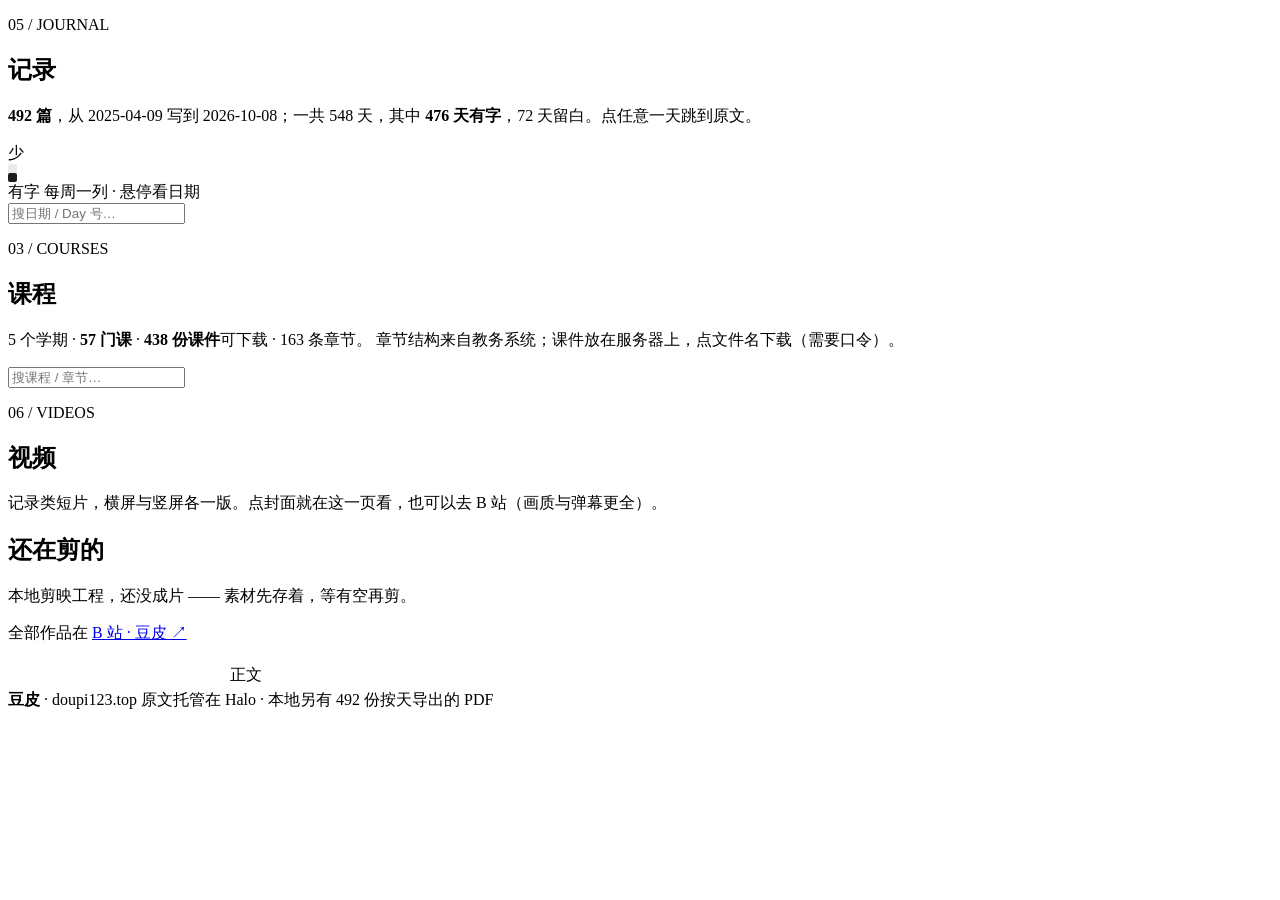
<file: theme-doupi/templates/page.html>
<!doctype html>
<html lang="zh-CN" xmlns:th="https://www.thymeleaf.org">
<head>
<meta charset="utf-8">
<meta name="viewport" content="width=device-width,initial-scale=1">
  <link rel="icon" th:href="@{/assets/img/favicon.ico}" sizes="any" />
  <link rel="icon" type="image/png" sizes="32x32" th:href="@{/assets/img/favicon-32.png}" />
  <link rel="apple-touch-icon" th:href="@{/assets/img/apple-touch-icon.png}" />
  <link rel="manifest" th:href="@{/assets/site.webmanifest}" />
  <meta name="theme-color" content="#FAFAFC" />

<title th:text="${(singlePage.spec.title ?: '页面') + ' · 豆皮'}">页面 · 豆皮</title>
  <link rel="stylesheet" th:href="@{/assets/css/base.css}" />
  <link rel="stylesheet" th:href="@{/assets/css/daily.css}" th:if="${singlePage.spec.slug == 'daily'}" />
  <link rel="stylesheet" th:href="@{/assets/css/courses.css}" th:if="${singlePage.spec.slug == 'courses'}" />
  <link rel="stylesheet" th:href="@{/assets/css/videos.css}" th:if="${singlePage.spec.slug == 'videos'}" />
  <style>
    .wrap{max-width:820px; margin:0 auto; padding:clamp(28px,5vw,64px) var(--pad) 80px}
    .wrap h1{font-size:clamp(34px,5vw,56px); letter-spacing:-.04em; margin:.1em 0 .5em}
    .prose{font-size:16px; line-height:1.85; color:var(--ink)}
    .prose h2{font-size:24px; margin:1.6em 0 .5em}
    .prose h3{font-size:19px; margin:1.4em 0 .4em}
    .prose p{margin:0 0 1em}
    .prose a{color:inherit; border-bottom:1px solid color-mix(in srgb,var(--ink) 30%,transparent)}
    .prose img{max-width:100%; height:auto; border-radius:10px}
    .prose code{background:var(--bg-2); padding:.1em .35em; border-radius:4px; font-size:.92em}
    .prose pre{background:var(--bg-2); padding:14px 16px; border-radius:10px; overflow:auto}
    .prose blockquote{border-left:2px solid var(--line); margin:1em 0; padding:.2em 0 .2em 1em; color:var(--muted)}
  </style>
</head>
<body th:with="slug=${singlePage.spec.slug}">

<header th:replace="~{modules/layout :: nav(${slug == 'daily' ? '记录' : (slug == 'courses' ? '课程' : (slug == 'videos' ? '视频' : ''))})}"></header>

<!-- /daily -->
<th:block th:if="${slug == 'daily'}">
  <section class="head">
    <p class="kicker">05 / JOURNAL</p>
    <h1>记录</h1>
    <p class="sub"><b><span data-live="posts">492</span> 篇</b>，从 <span data-live="first">2025-04-09</span> 写到 <span data-live="last">2026-10-08</span>；一共 <span data-live="span">548</span> 天，其中 <b><span data-live="days">476</span> 天有字</b>，<span data-live="blank">72</span> 天留白。点任意一天跳到原文。</p>
  </section>

  <div class="hm-wrap">
    <div class="hm" id="hm"></div>
    <div class="hm-legend"><span>少</span><span><i style="width:9px;height:9px;border-radius:2px;background:#E9E9EE;display:block"></i>
      <i style="width:9px;height:9px;border-radius:2px;background:#1D1D1F;display:block"></i></span><span>有字</span>
      <span style="margin-left:auto">每周一列 · 悬停看日期</span></div>
  </div>

  <div class="layout">
    <aside class="side">
      <div class="search"><input id="q" type="search" placeholder="搜日期 / Day 号…" autocomplete="off"></div>
      <div class="rail" id="rail"></div>
    </aside>
    <div class="tl" id="tl"></div>
  </div>

  <script th:src="@{/assets/data/daily.js}"></script>
  <script th:src="@{/assets/js/daily.js}" defer></script>
</th:block>

<!-- /courses -->
<th:block th:if="${slug == 'courses'}">
  <section class="head">
    <p class="kicker">03 / COURSES</p>
    <h1>课程</h1>
    <p class="sub">5 个学期 · <b>57 门课</b> · <b>438 份课件</b>可下载 · 163 条章节。
      章节结构来自教务系统；课件放在服务器上，点文件名下载（需要口令）。</p>
  </section>

  <div class="layout">
    <aside class="side">
      <div class="search"><input id="q" type="search" placeholder="搜课程 / 章节…" autocomplete="off"></div>
      <div class="terms" id="terms"></div>
    </aside>
    <div class="list" id="list"></div>
  </div>

  <script th:src="@{/assets/data/courses.js}"></script>
  <script th:src="@{/assets/js/courses.js}" defer></script>
</th:block>


<!-- /videos -->
<th:block th:if="${slug == 'videos'}">
  <main class="vwrap">
    <section class="vhead">
      <p class="kicker">06 / VIDEOS</p>
      <h1>视频</h1>
      <p>记录类短片，横屏与竖屏各一版。点封面就在这一页看，也可以去 B 站（画质与弹幕更全）。</p>
    </section>

    <div class="vgrid" id="vgrid"></div>

    <section class="drafts">
      <h2>还在剪的</h2>
      <p class="sub">本地剪映工程，还没成片 —— 素材先存着，等有空再剪。</p>
      <ul id="drafts"></ul>
    </section>

    <p class="vfoot">全部作品在 <a href="https://space.bilibili.com/285926003" target="_blank" rel="noopener">B 站 · 豆皮 ↗</a></p>
  </main>

  <script th:src="@{/assets/data/videos.js}"></script>
  <script th:src="@{/assets/js/videos.js}" defer></script>
</th:block>

<!-- 其他页面：直接渲染正文（正文自带标题，这里不再重复一遍） -->
<main class="wrap bare" th:if="${slug != 'daily' and slug != 'courses'}">
  <div class="prose" th:utext="${singlePage.content.content}">正文</div>
</main>

<script th:src="@{/assets/js/live.js}" defer></script>
<footer>
  <span><b>豆皮</b> · doupi123.top</span>
  <span>原文托管在 Halo · 本地另有 492 份按天导出的 PDF</span>
</footer>
</body>
</html>
</file>
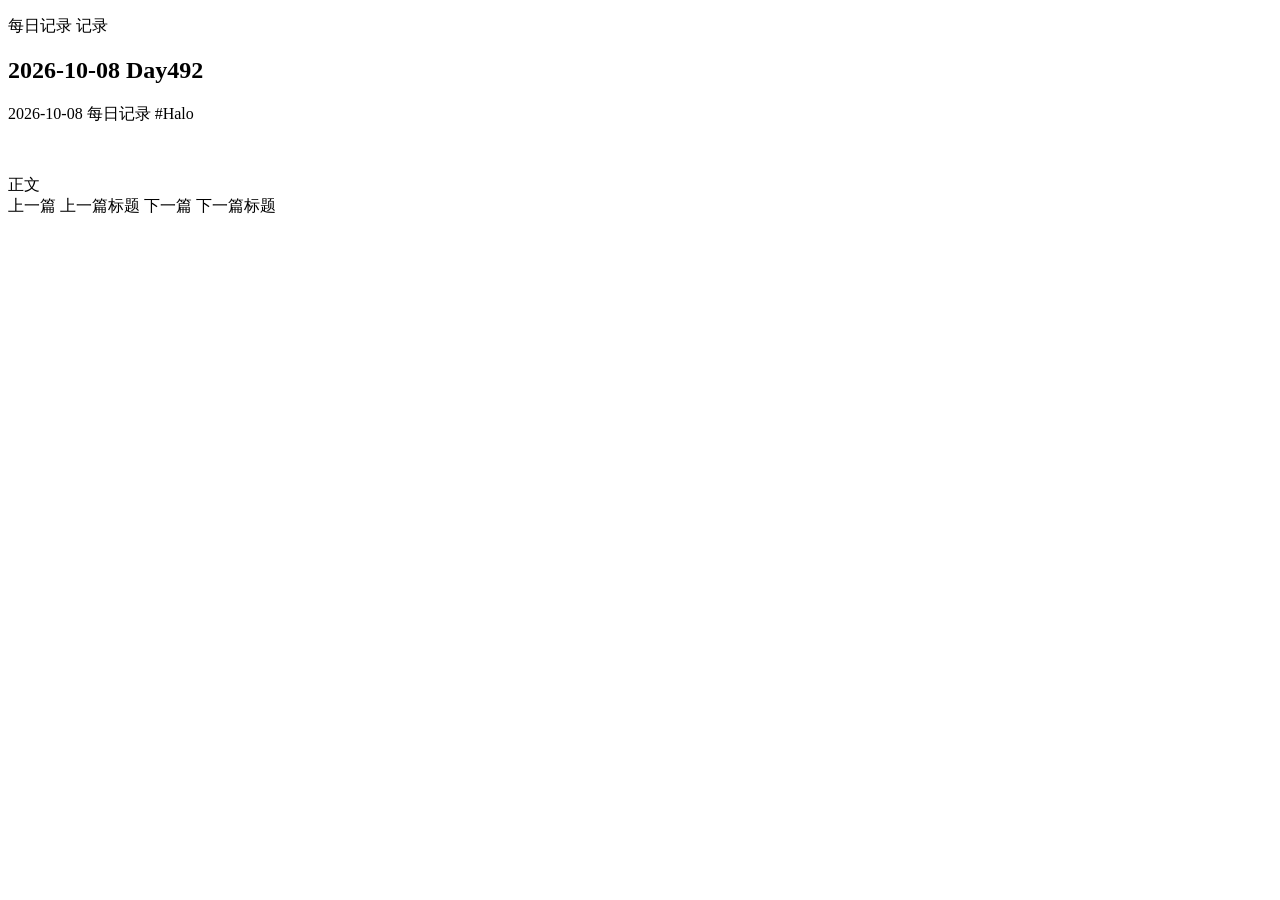
<file: theme-doupi/templates/post.html>
<!DOCTYPE html>
<html lang="zh-CN" xmlns:th="https://www.thymeleaf.org">
<head>
  <meta charset="UTF-8" />
  <meta name="viewport" content="width=device-width, initial-scale=1.0" />
  <link rel="icon" th:href="@{/assets/img/favicon.ico}" sizes="any" />
  <link rel="icon" type="image/png" sizes="32x32" th:href="@{/assets/img/favicon-32.png}" />
  <link rel="apple-touch-icon" th:href="@{/assets/img/apple-touch-icon.png}" />
  <link rel="manifest" th:href="@{/assets/site.webmanifest}" />
  <meta name="theme-color" content="#FAFAFC" />

  <title th:text="${post.spec.title} + ' · 豆皮'">文章 · 豆皮</title>
  <meta name="description" th:content="${post.status.excerpt != null ? post.status.excerpt : '豆皮的每日记录与笔记'}" />
  <link rel="stylesheet" th:href="@{/assets/css/base.css}" />
</head>
<body>

<header th:replace="~{modules/layout :: nav('记录')}"></header>

<main class="wrap">
  <article>
    <header class="post-head">
      <p class="kicker">
        <span th:if="${post.categories != null and !#lists.isEmpty(post.categories)}"
              th:text="${post.categories[0].spec.displayName}">每日记录</span>
        <span th:if="${post.categories == null or #lists.isEmpty(post.categories)}">记录</span>
      </p>
      <h1 class="title" th:text="${post.spec.title}">2026-10-08 Day492</h1>
      <div class="post-meta">
        <span th:text="${post.spec.publishTime != null and #strings.length(post.spec.publishTime) >= 10 ? #strings.substring(post.spec.publishTime, 0, 10) : ''}">2026-10-08</span>
        <th:block th:if="${post.categories != null and !#lists.isEmpty(post.categories)}">
          <span class="dot"></span>
          <a th:href="@{${post.categories[0].status.permalink}}" th:text="${post.categories[0].spec.displayName}">每日记录</a>
        </th:block>
        <th:block th:if="${post.tags != null and !#lists.isEmpty(post.tags)}">
          <span class="dot"></span>
          <a th:each="tag : ${post.tags}" th:href="@{${tag.status.permalink}}" th:text="${'#' + tag.spec.displayName}">#Halo</a>
        </th:block>
      </div>
    </header>

    <figure class="post-cover" th:if="${post.spec.cover != null and !#strings.isEmpty(post.spec.cover)}">
      <img th:src="${post.spec.cover}" th:alt="${post.spec.title}" loading="eager" />
    </figure>

    <div class="prose" th:utext="${post.content.content}">
      正文
    </div>

    <nav class="pager">
      <a th:if="${prevPost != null}" th:href="@{${prevPost.status.permalink}}">
        <span class="dir">上一篇</span>
        <span class="t" th:text="${prevPost.spec.title}">上一篇标题</span>
      </a>
      <span th:if="${prevPost == null}"></span>
      <a class="next" th:if="${nextPost != null}" th:href="@{${nextPost.status.permalink}}">
        <span class="dir">下一篇</span>
        <span class="t" th:text="${nextPost.spec.title}">下一篇标题</span>
      </a>
    </nav>
  </article>
</main>

<footer th:replace="~{modules/layout :: footer}"></footer>
</body>
</html>
</file>
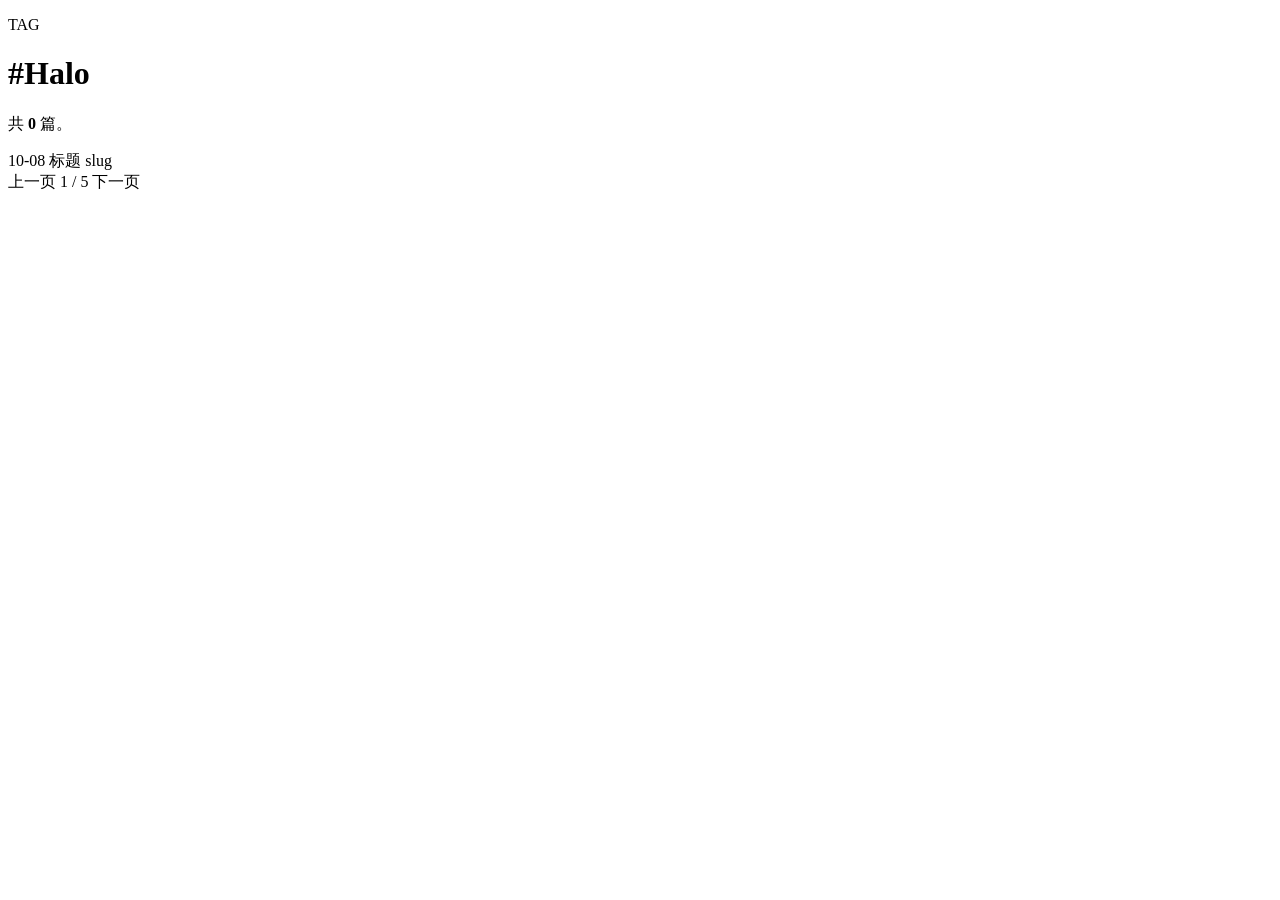
<file: theme-doupi/templates/tag.html>
<!DOCTYPE html>
<html lang="zh-CN" xmlns:th="https://www.thymeleaf.org">
<head>
  <meta charset="UTF-8" />
  <meta name="viewport" content="width=device-width, initial-scale=1.0" />
  <link rel="icon" th:href="@{/assets/img/favicon.ico}" sizes="any" />
  <link rel="icon" type="image/png" sizes="32x32" th:href="@{/assets/img/favicon-32.png}" />
  <link rel="apple-touch-icon" th:href="@{/assets/img/apple-touch-icon.png}" />
  <link rel="manifest" th:href="@{/assets/site.webmanifest}" />
  <meta name="theme-color" content="#FAFAFC" />

  <title th:text="${(tag != null ? tag.spec.displayName : '标签') + ' · 豆皮'}">标签 · 豆皮</title>
  <link rel="stylesheet" th:href="@{/assets/css/base.css}" />
</head>
<body>

<header th:replace="~{modules/layout :: nav('记录')}"></header>

<main class="wrap">
  <header class="hero">
    <p class="kicker">TAG</p>
    <h1 class="title" th:text="${tag != null ? '#' + tag.spec.displayName : '标签'}">#Halo</h1>
    <p class="lead">共 <b th:text="${posts != null ? posts.total : 0}">0</b> 篇。</p>
  </header>

  <div class="list">
    <a class="item" th:each="p : ${posts.items}" th:href="@{${p.status.permalink}}">
      <span class="d" th:text="${p.spec.publishTime != null and #strings.length(p.spec.publishTime) >= 10 ? #strings.substring(p.spec.publishTime, 5, 10) : ''}">10-08</span>
      <span class="t" th:text="${p.spec.title}">标题</span>
      <span class="n" th:text="${p.spec.slug}">slug</span>
    </a>
  </div>

  <div class="pagination" th:if="${posts != null and posts.pages > 0}">
    <a th:if="${posts.hasPrevious}" th:href="@{${tag.status.permalink}(page=${posts.page - 1})}">上一页</a>
    <span class="current" th:text="${posts.page + 1}">1</span>
    <span th:text="${'/ ' + posts.pages}">/ 5</span>
    <a th:if="${posts.hasNext}" th:href="@{${tag.status.permalink}(page=${posts.page + 1})}">下一页</a>
  </div>
</main>

<footer th:replace="~{modules/layout :: footer}"></footer>
</body>
</html>
</file>
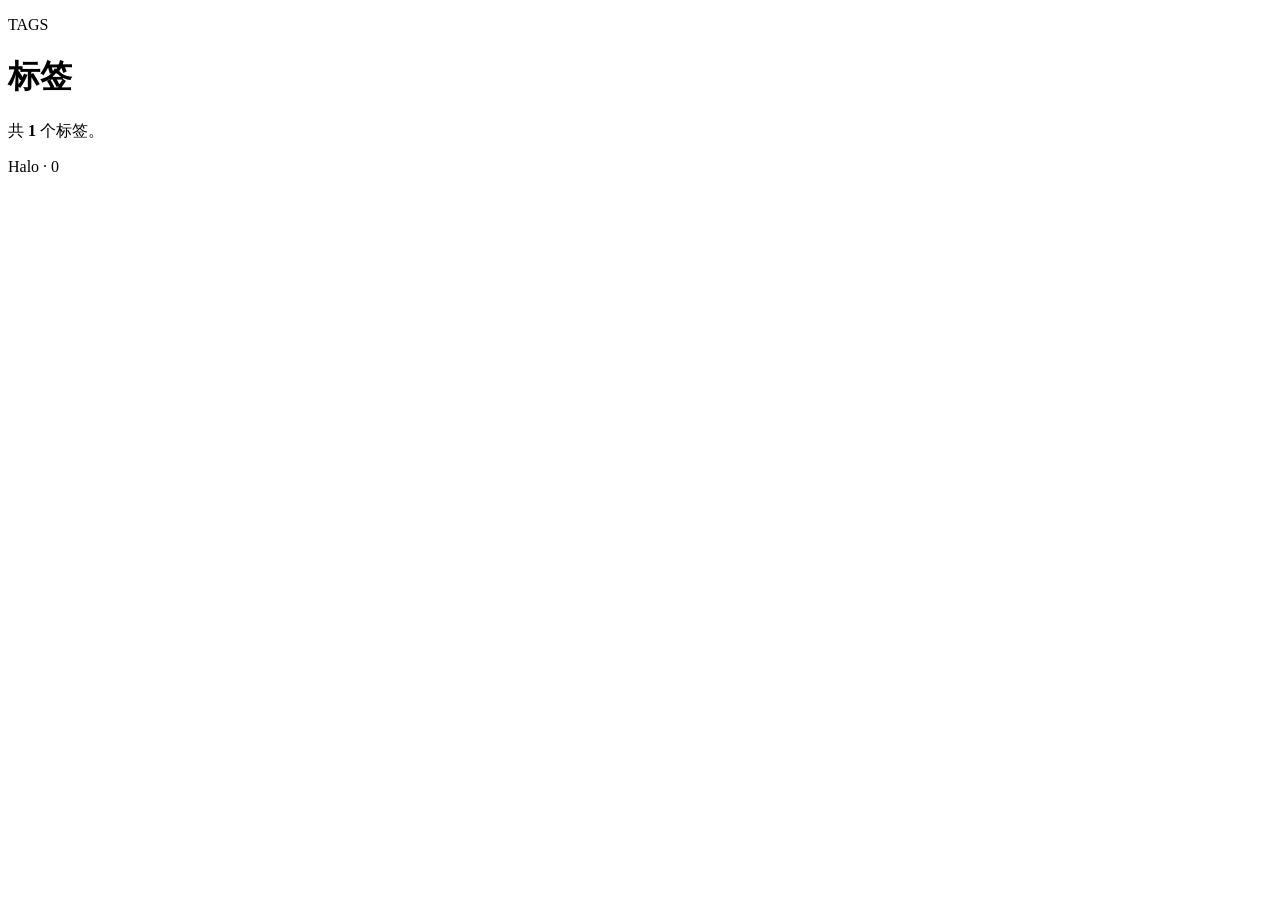
<file: theme-doupi/templates/tags.html>
<!DOCTYPE html>
<html lang="zh-CN" xmlns:th="https://www.thymeleaf.org">
<head>
  <meta charset="UTF-8" />
  <meta name="viewport" content="width=device-width, initial-scale=1.0" />
  <link rel="icon" th:href="@{/assets/img/favicon.ico}" sizes="any" />
  <link rel="icon" type="image/png" sizes="32x32" th:href="@{/assets/img/favicon-32.png}" />
  <link rel="apple-touch-icon" th:href="@{/assets/img/apple-touch-icon.png}" />
  <link rel="manifest" th:href="@{/assets/site.webmanifest}" />
  <meta name="theme-color" content="#FAFAFC" />

  <title>标签 · 豆皮</title>
  <link rel="stylesheet" th:href="@{/assets/css/base.css}" />
</head>
<body>

<header th:replace="~{modules/layout :: nav('记录')}"></header>

<main class="wrap">
  <header class="hero">
    <p class="kicker">TAGS</p>
    <h1 class="title">标签</h1>
    <p class="lead">共 <b th:text="${#lists.size(tags)}">1</b> 个标签。</p>
  </header>

  <div class="chips">
    <a class="chip" th:each="t : ${tags}" th:href="@{${t.status.permalink}}"
       th:text="${t.spec.displayName + ' · ' + (t.status.postCount ?: 0)}">Halo · 0</a>
  </div>
</main>

<footer th:replace="~{modules/layout :: footer}"></footer>
</body>
</html>
</file>
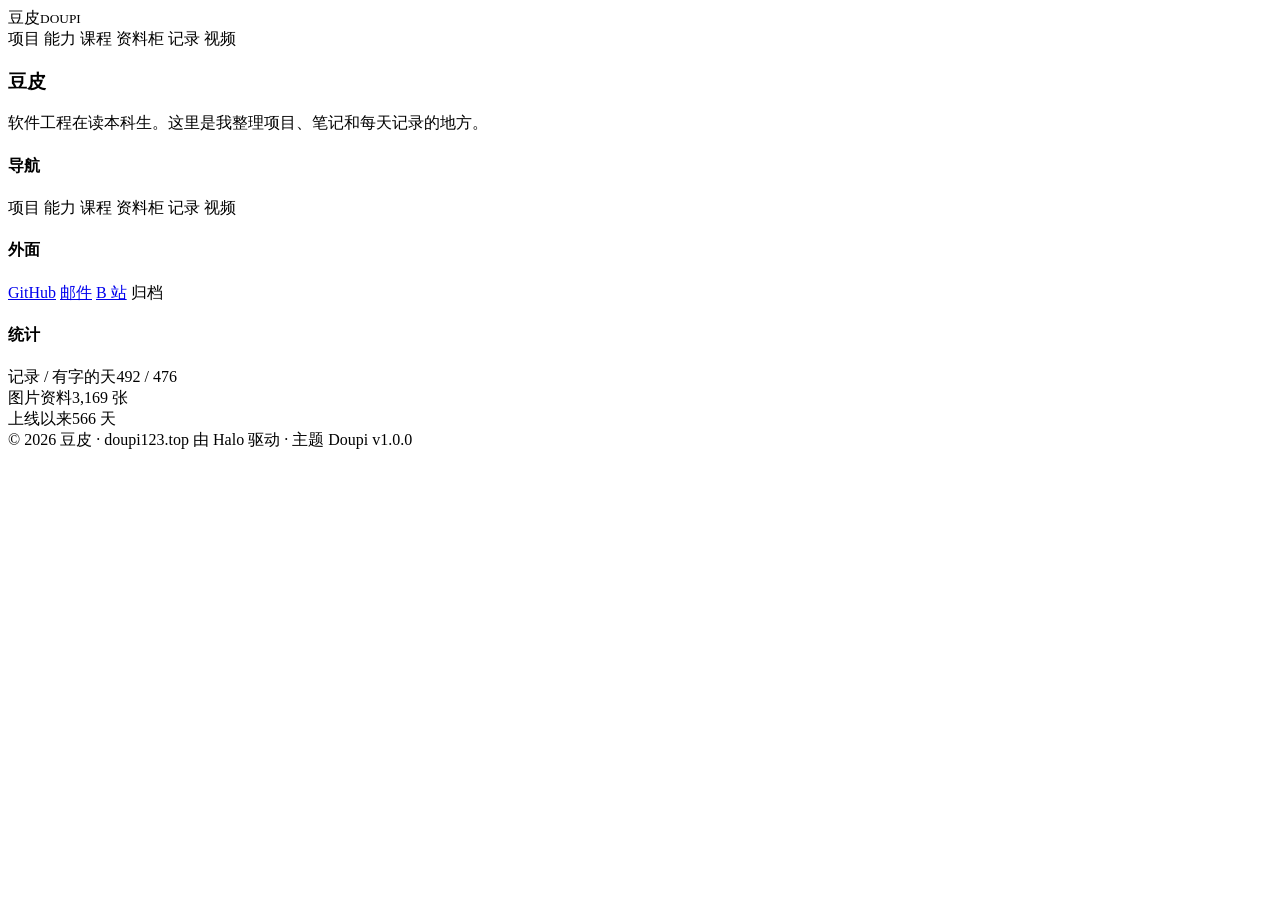
<file: theme-doupi/templates/modules/layout.html>
<!DOCTYPE html>
<html xmlns:th="https://www.thymeleaf.org" lang="zh-CN">
<head><meta charset="UTF-8"></head>
<body>

<!-- ===== 顶部导航（所有页面共用） active: 项目 / 能力 / 课程 / 资料柜 / 记录 / 视频 ===== -->
<header class="nav" id="nav" th:fragment="nav(active)"
        th:classappend="${active != null and active != ''} ? ''">
  <a class="brand" th:href="@{/}"><img class="brand-ava" th:src="@{/assets/img/avatar.webp}" alt="">豆皮<small>DOUPI</small></a>
  <nav>
    <a th:href="@{/#work}" th:classappend="${active == '项目'} ? 'on'">项目</a>
    <a th:href="@{/#skills}" th:classappend="${active == '能力'} ? 'on'">能力</a>
    <a th:href="@{/courses}" th:classappend="${active == '课程'} ? 'on'">课程</a>
    <a th:href="@{/#shelf}" th:classappend="${active == '资料柜'} ? 'on'">资料柜</a>
    <a th:href="@{/daily}" th:classappend="${active == '记录'} ? 'on'">记录</a>
    <a th:href="@{/videos}" th:classappend="${active == '视频'} ? 'on'">视频</a>
  </nav>
</header>
<script>
  (function(){var n=document.getElementById('nav');
    if(!n)return;
    var f=function(){n.classList.toggle('solid',(window.scrollY||0)>8)};
    f(); addEventListener('scroll',f,{passive:true});})();
</script>

<!-- ===== 页脚（文章页 / 单页 / 归档等共用） ===== -->
<footer class="footer" th:fragment="footer">
  <div class="in">
    <div>
      <h3>豆皮</h3>
      <p>软件工程在读本科生。这里是我整理项目、笔记和每天记录的地方。</p>
    </div>
    <div>
      <h4>导航</h4>
      <a th:href="@{/#work}">项目</a>
      <a th:href="@{/#skills}">能力</a>
      <a th:href="@{/courses}">课程</a>
      <a th:href="@{/#shelf}">资料柜</a>
      <a th:href="@{/daily}">记录</a>
      <a th:href="@{/videos}">视频</a>
    </div>
    <div>
      <h4>外面</h4>
      <a href="https://github.com/" target="_blank" rel="noopener">GitHub</a>
      <a href="mailto:hi@doupi123.top">邮件</a>
      <a href="https://space.bilibili.com/285926003" target="_blank" rel="noopener">B 站</a>
      <a th:href="@{/archives}">归档</a>
    </div>
    <div>
      <h4>统计</h4>
      <div class="row"><span>记录 / 有字的天</span><span><span data-live="posts">492</span> / <span data-live="days">476</span></span></div>
      <div class="row"><span>图片资料</span><span><span data-live="images">3,169</span> 张</span></div>
      <div class="row"><span>上线以来</span><span>566 天</span></div>
    </div>
  </div>
  <div class="base">
    <span>© 2026 豆皮 · doupi123.top</span>
    <span>由 Halo 驱动 · 主题 Doupi v1.0.0</span>
  </div>
</footer>

</body>
</html>
</file>
